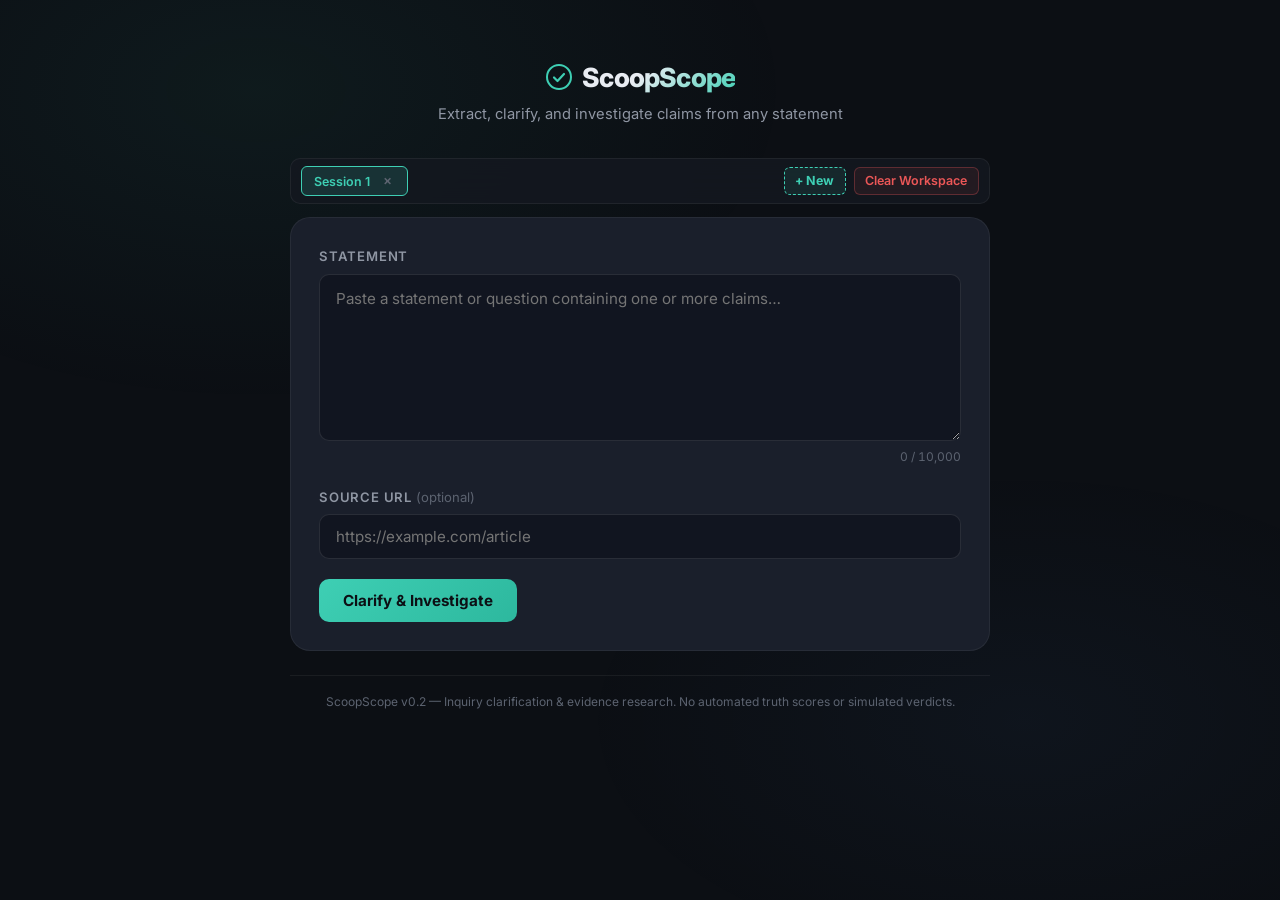
<file: frontend/index.html>
<!DOCTYPE html>
<html lang="en">
<head>
    <meta charset="UTF-8">
    <meta name="viewport" content="width=device-width, initial-scale=1.0">
    <meta name="description" content="ScoopScope — paste a statement, clarify inquiry scope, and retrieve evidence.">
    <title>ScoopScope — Claim & Source Investigator</title>
    <link rel="preconnect" href="https://fonts.googleapis.com">
    <link rel="preconnect" href="https://fonts.gstatic.com" crossorigin>
    <link href="https://fonts.googleapis.com/css2?family=Inter:wght@400;500;600;700;800&display=swap" rel="stylesheet">
    <link rel="stylesheet" href="style.css">
</head>
<body>
    <div class="app-container">
        <!-- Header -->
        <header class="app-header">
            <div class="logo-group">
                <div class="logo-icon" aria-hidden="true">
                    <svg width="28" height="28" viewBox="0 0 28 28" fill="none">
                        <circle cx="14" cy="14" r="12" stroke="currentColor" stroke-width="2"/>
                        <path d="M9 14.5L12.5 18L19 11" stroke="currentColor" stroke-width="2.2" stroke-linecap="round" stroke-linejoin="round"/>
                    </svg>
                </div>
                <h1 class="logo-text">ScoopScope</h1>
            </div>
            <p class="app-tagline">Extract, clarify, and investigate claims from any statement</p>
        </header>

        <!-- Input Section -->
        <main class="main-content">
            <!-- Sticky Floating Inquiry Bar & Progress Banner (Milestone 3B Upgrade) -->
            <div id="sticky-inquiry-bar" class="sticky-inquiry-bar hidden">
                <div class="sticky-inquiry-header">
                    <div class="sticky-inquiry-pill">
                        <span class="sticky-inquiry-icon" aria-hidden="true">🔍</span>
                        <span class="sticky-inquiry-label">Investigating:</span>
                        <span id="sticky-inquiry-text" class="sticky-inquiry-text">No active inquiry</span>
                    </div>
                    <button id="btn-sticky-edit" type="button" class="btn-sticky-edit" title="Scroll to edit inquiry scope">
                        Edit ↑
                    </button>
                </div>
                <!-- Loading Progress Banner embedded directly in sticky bar -->
                <div id="loading-progress-banner" class="loading-progress-banner hidden" role="status" aria-live="polite">
                    <div class="progress-bar-track">
                        <div class="progress-bar-slider"></div>
                    </div>
                    <div class="progress-content">
                        <span class="loading-spinner-sprite" aria-hidden="true"></span>
                        <span id="loading-progress-message" class="loading-progress-message">Analyzing your statement and checking scope…</span>
                    </div>
                </div>
            </div>

            <!-- Top-Level Session Inquiry Tabs (Milestone 3B Multi-Tab Upgrade) -->
            <div id="session-tabs-bar" class="session-tabs-bar hidden" role="tablist" aria-label="Investigation Sessions">
                <div id="session-tabs-list" class="session-tabs-list"></div>
                <button id="btn-new-session" type="button" class="btn-new-session btn-new-session-tab" title="Start a fresh inquiry without losing previous ones">+ New</button>
                <button id="btn-clear-workspace" class="btn-clear-workspace" type="button" title="Clear all saved tabs and reset workspace">Clear Workspace</button>
            </div>

            <form id="extraction-form" class="input-card" autocomplete="off">
                <div class="form-group">
                    <label for="input-text" class="form-label">Statement</label>
                    <textarea
                        id="input-text"
                        class="form-textarea"
                        placeholder="Paste a statement or question containing one or more claims…"
                        rows="6"
                        maxlength="10000"
                        required
                    ></textarea>
                    <div class="char-counter">
                        <span id="char-count">0</span> / 10,000
                    </div>
                </div>
                <div class="form-group">
                    <label for="source-url" class="form-label">
                        Source URL <span class="label-optional">(optional)</span>
                    </label>
                    <input
                        id="source-url"
                        class="form-input"
                        type="url"
                        placeholder="https://example.com/article"
                    />
                </div>
                <button id="submit-btn" type="submit" class="btn-primary">
                    <span class="btn-label">Clarify & Investigate</span>
                    <span class="btn-spinner" aria-hidden="true"></span>
                </button>
            </form>

            <!-- Error Banner -->
            <div id="error-banner" class="error-banner hidden" role="alert">
                <div class="error-icon" aria-hidden="true">⚠</div>
                <div class="error-body">
                    <strong id="error-title"></strong>
                    <p id="error-detail"></p>
                    <div class="error-actions">
                        <button id="error-retry" type="button" class="btn-retry">Try Again</button>
                    </div>
                </div>
                <button id="error-dismiss" class="error-dismiss" aria-label="Dismiss">&times;</button>
            </div>

            <!-- Clarification Section (Milestone 3A) -->
            <section id="clarification-section" class="clarification-card hidden" aria-live="polite">
                <div class="clarification-header">
                    <div class="clarification-title-row">
                        <span id="clarification-round-badge" class="badge-round">Round 1 of 2</span>
                        <span class="clarification-tag">Scope Clarification</span>
                    </div>
                    <h2 id="clarification-question" class="clarification-question"></h2>
                    <p class="clarification-subtitle">Select an option below or specify your focus to ensure ScoopScope investigates the exact question you intend:</p>
                </div>
                <div id="clarification-choices-group" class="clarification-choices-group">
                    <!-- 3 mutually exclusive option buttons rendered dynamically -->
                </div>
                <div class="clarification-freetext-group">
                    <label for="clarification-freetext" class="form-label">Or clarify in your own words:</label>
                    <div class="freetext-row">
                        <input
                            id="clarification-freetext"
                            class="form-input"
                            type="text"
                            placeholder="Type a specific timeframe, entity, or nuance…"
                        />
                        <button id="clarification-submit-btn" type="button" class="btn-secondary">
                            <span class="btn-label">Continue</span>
                            <span class="btn-spinner" aria-hidden="true"></span>
                        </button>
                    </div>
                </div>
                <div id="clarification-broad-container" class="clarification-broad-container hidden">
                    <button id="btn-broad-inquiry" type="button" class="btn-link">
                        Investigate broad inquiry across all aspects &rarr;
                    </button>
                </div>
            </section>

            <!-- Results Section -->
            <section id="results-section" class="results-section hidden" aria-live="polite">
                <!-- Confirmed Inquiry Scope (Milestone 3A) -->
                <div id="confirmed-scope-card" class="confirmed-scope-card hidden">
                    <div class="scope-header-row">
                        <span class="scope-badge">Confirmed Inquiry Scope</span>
                        <span id="scope-purpose-badge" class="scope-purpose-badge">Check a claim</span>
                    </div>
                    <div class="scope-statement-box">
                        <label for="scope-question-input" class="scope-label">We will investigate:</label>
                        <div class="scope-input-wrapper">
                            <input id="scope-question-input" type="text" class="scope-question-input" />
                            <button id="scope-update-btn" type="button" class="btn-sm-secondary">Update</button>
                        </div>
                    </div>
                    <div id="unresolved-scope-container" class="unresolved-scope-container hidden">
                        <div class="unresolved-title">Material Unresolved Assumptions / Scope Notes:</div>
                        <ul id="unresolved-list" class="unresolved-list"></ul>
                    </div>
                    <div id="limitation-note-banner" class="notice-banner limitation-banner hidden">
                        <span class="limitation-icon">ℹ</span>
                        <div class="limitation-content">
                            <strong>Investigation note:</strong>
                            <span id="limitation-note-text"></span>
                        </div>
                    </div>
                </div>

                <div class="results-header">
                    <h2 class="results-title">Checkable Claims</h2>
                    <span id="results-status" class="results-status"></span>
                </div>
                <div class="submitted-context">
                    <div class="context-label">Original submission</div>
                    <blockquote id="submitted-text" class="submitted-text"></blockquote>
                    <div id="submitted-url-row" class="submitted-url-row hidden">
                        <span class="context-label">Source:</span>
                        <a id="submitted-url" class="submitted-url" target="_blank" rel="noopener noreferrer"></a>
                    </div>
                </div>
                <div id="claims-list" class="claims-list"></div>
                <div class="results-footer">
                    <p id="evidence-stage-notice" class="evidence-notice">
                        Inquiry scope confirmed. Select a claim above to research real sources.
                    </p>
                </div>
            </section>

            <!-- Unified Single Collapsible Report Studio (Milestone 4G) -->
            <section id="custom-report-section" class="custom-report-section hidden" hidden aria-live="polite">
                <div class="report-studio-card">
                    <div class="report-builder-header">
                        <div class="report-builder-title">
                            <span aria-hidden="true">📄</span> Generate Page Report &amp; Evidence Bank
                        </div>
                        <div class="report-counter-wrap">
                            <span class="evidence-counter-badge">0 quotes from 0 sources selected across tabs</span>
                            <button type="button" class="btn-counter-toggle btn-select-all-quotes">Select All</button>
                            <button type="button" class="btn-counter-toggle btn-clear-quotes">Clear</button>
                        </div>
                        <button type="button" id="btn-toggle-report-studio" class="btn-toggle-report-studio" aria-expanded="false">
                            Customize &amp; Generate Report ▾
                        </button>
                    </div>

                    <div id="report-studio-collapsible-body" class="report-studio-body hidden">
                        <div class="report-builder-controls">
                            <div class="report-control-group">
                                <label class="report-control-label" for="report-vibe-select">Report Vibe / Output Style</label>
                                <select id="report-vibe-select" class="report-vibe-select">
                                    <option value="objective_brief">Objective Brief (Neutral, concise summary)</option>
                                    <option value="cornell_study">Cornell Study (Academic study notes &amp; cues)</option>
                                    <option value="fact_check">Fact Check (Verdict breakdown &amp; provenance)</option>
                                    <option value="deep_dive">Deep Dive (Comprehensive synthesis)</option>
                                </select>
                            </div>

                            <div class="report-control-group">
                                <label class="report-control-label" for="citation-style-select">Citation Style (Works Cited)</label>
                                <select id="citation-style-select" class="report-citation-select citation-style-select">
                                    <option value="standard">Standard Numbered ([1] domain.com [Jurisdiction])</option>
                                    <option value="apa">APA 7th ed. (Domain/Author. (Year). Title.)</option>
                                    <option value="mla">MLA 9th ed. ("Title." Domain, Date/Accessed.)</option>
                                </select>
                            </div>

                            <div class="report-control-group">
                                <label class="report-control-label">Included Report Sections</label>
                                <div class="report-sections-grid">
                                    <label class="report-checkbox-label">
                                        <input type="checkbox" id="include_summary" checked>Topic &amp; Inquiry Synthesis
                                    </label>
                                    <label class="report-checkbox-label">
                                        <input type="checkbox" id="include_evidence_bank" checked>Structured Evidence Bank
                                    </label>
                                    <label class="report-checkbox-label">
                                        <input type="checkbox" id="include_works_cited" checked>Works Cited / Bibliography
                                    </label>
                                    <label class="report-checkbox-label">
                                        <input type="checkbox" id="include_open_questions" checked>Unresolved Next Questions
                                    </label>
                                </div>
                            </div>
                        </div>

                        <div class="report-control-group">
                            <label class="report-control-label" for="report-focus-input">Custom Focus / Angle (Optional)</label>
                            <input id="report-focus-input" type="text" class="report-focus-input" placeholder="Cater report to a specific question, angle, or audience…">
                        </div>

                        <button id="btn-generate-custom-report" type="button" class="btn-generate-report">
                            <span>Synthesize Custom Report &amp; Evidence Bank</span> <span aria-hidden="true">&rarr;</span>
                        </button>

                        <div id="custom-report-output-card" class="report-output-card hidden">
                            <div class="report-output-actions">
                                <button type="button" class="btn-report-action btn-copy-report">Copy Markdown</button>
                                <button type="button" class="btn-report-action btn-copy-plaintext-report">Copy Plain Text</button>
                                <button type="button" class="btn-report-action btn-download-report">Download .md Report</button>
                                <button type="button" class="btn-report-action btn-print-report">Print / Save PDF</button>
                            </div>
                            <div class="report-content-body"></div>
                        </div>
                    </div>
                </div>
            </section>
        </main>

        <footer class="app-footer">
            <p>ScoopScope v0.2 — Inquiry clarification & evidence research. No automated truth scores or simulated verdicts.</p>
        </footer>
    </div>

    <script src="app.js"></script>
</body>
</html>
</file>
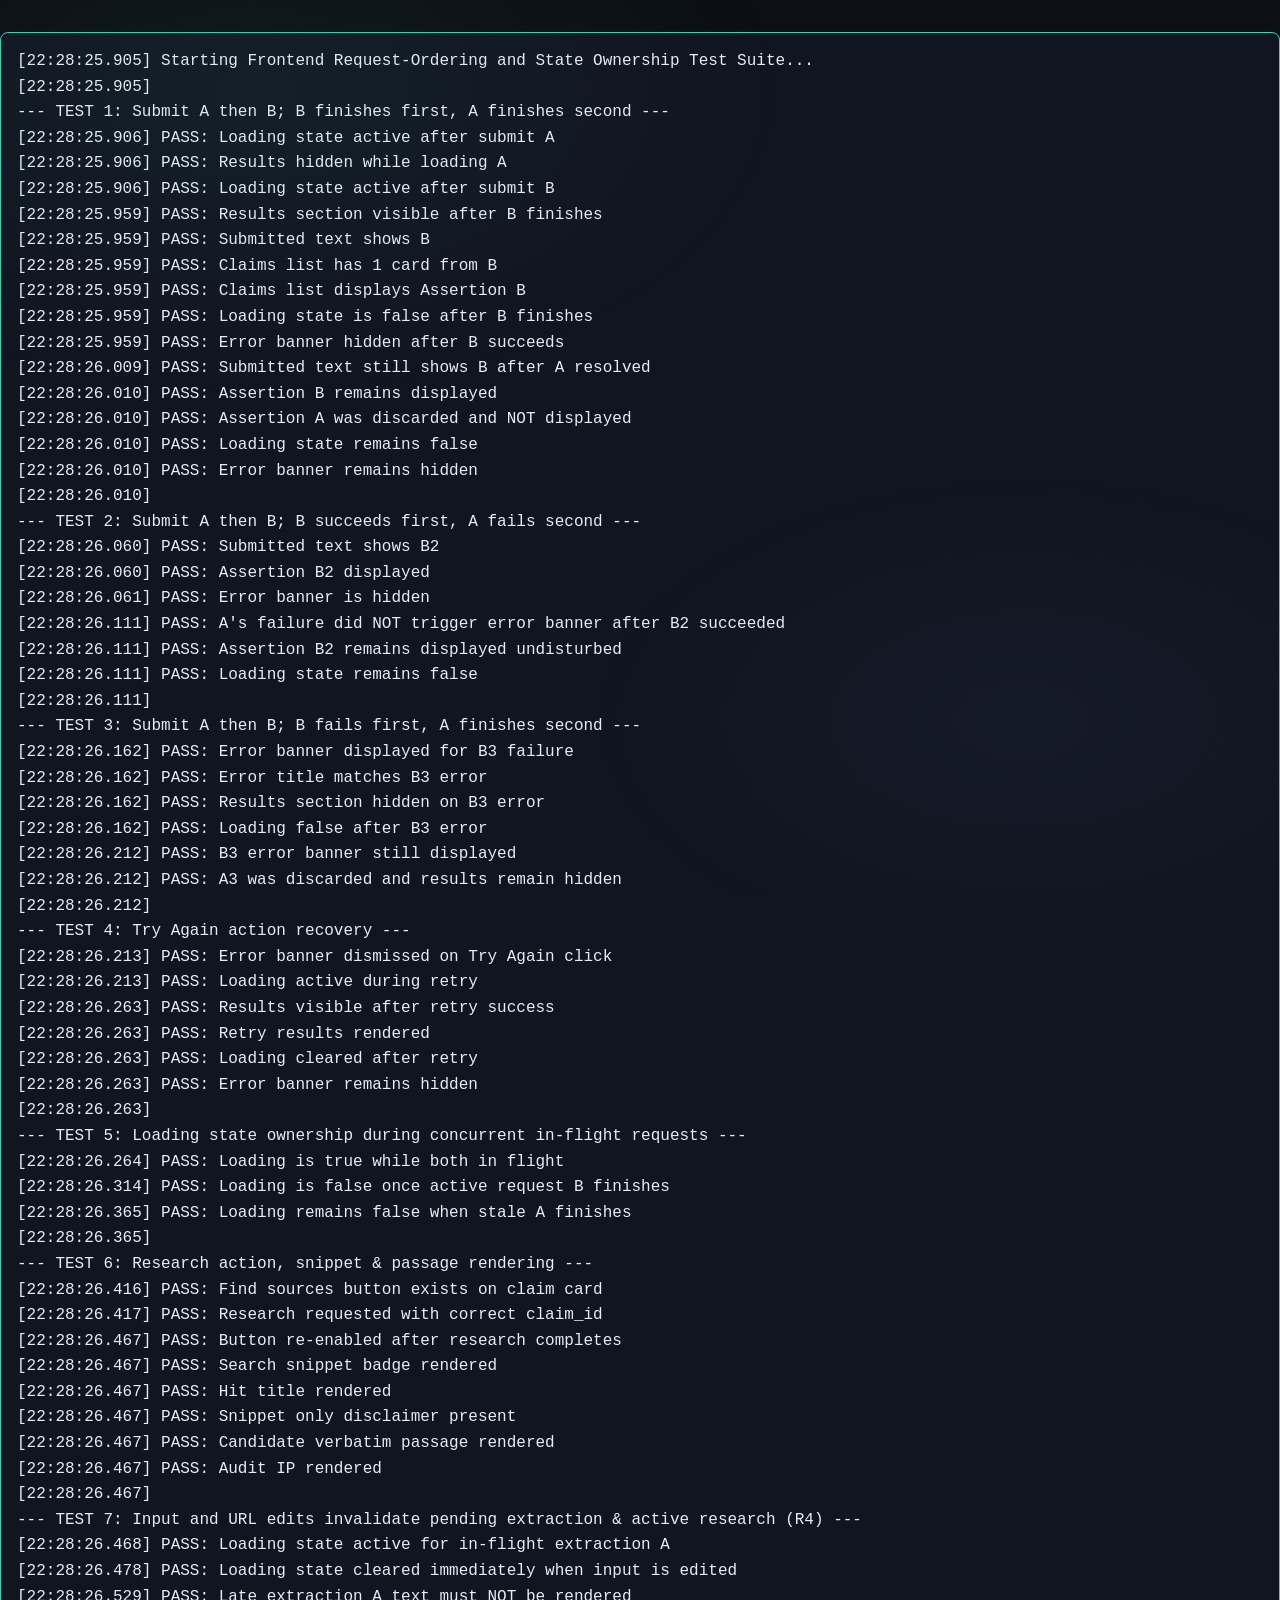
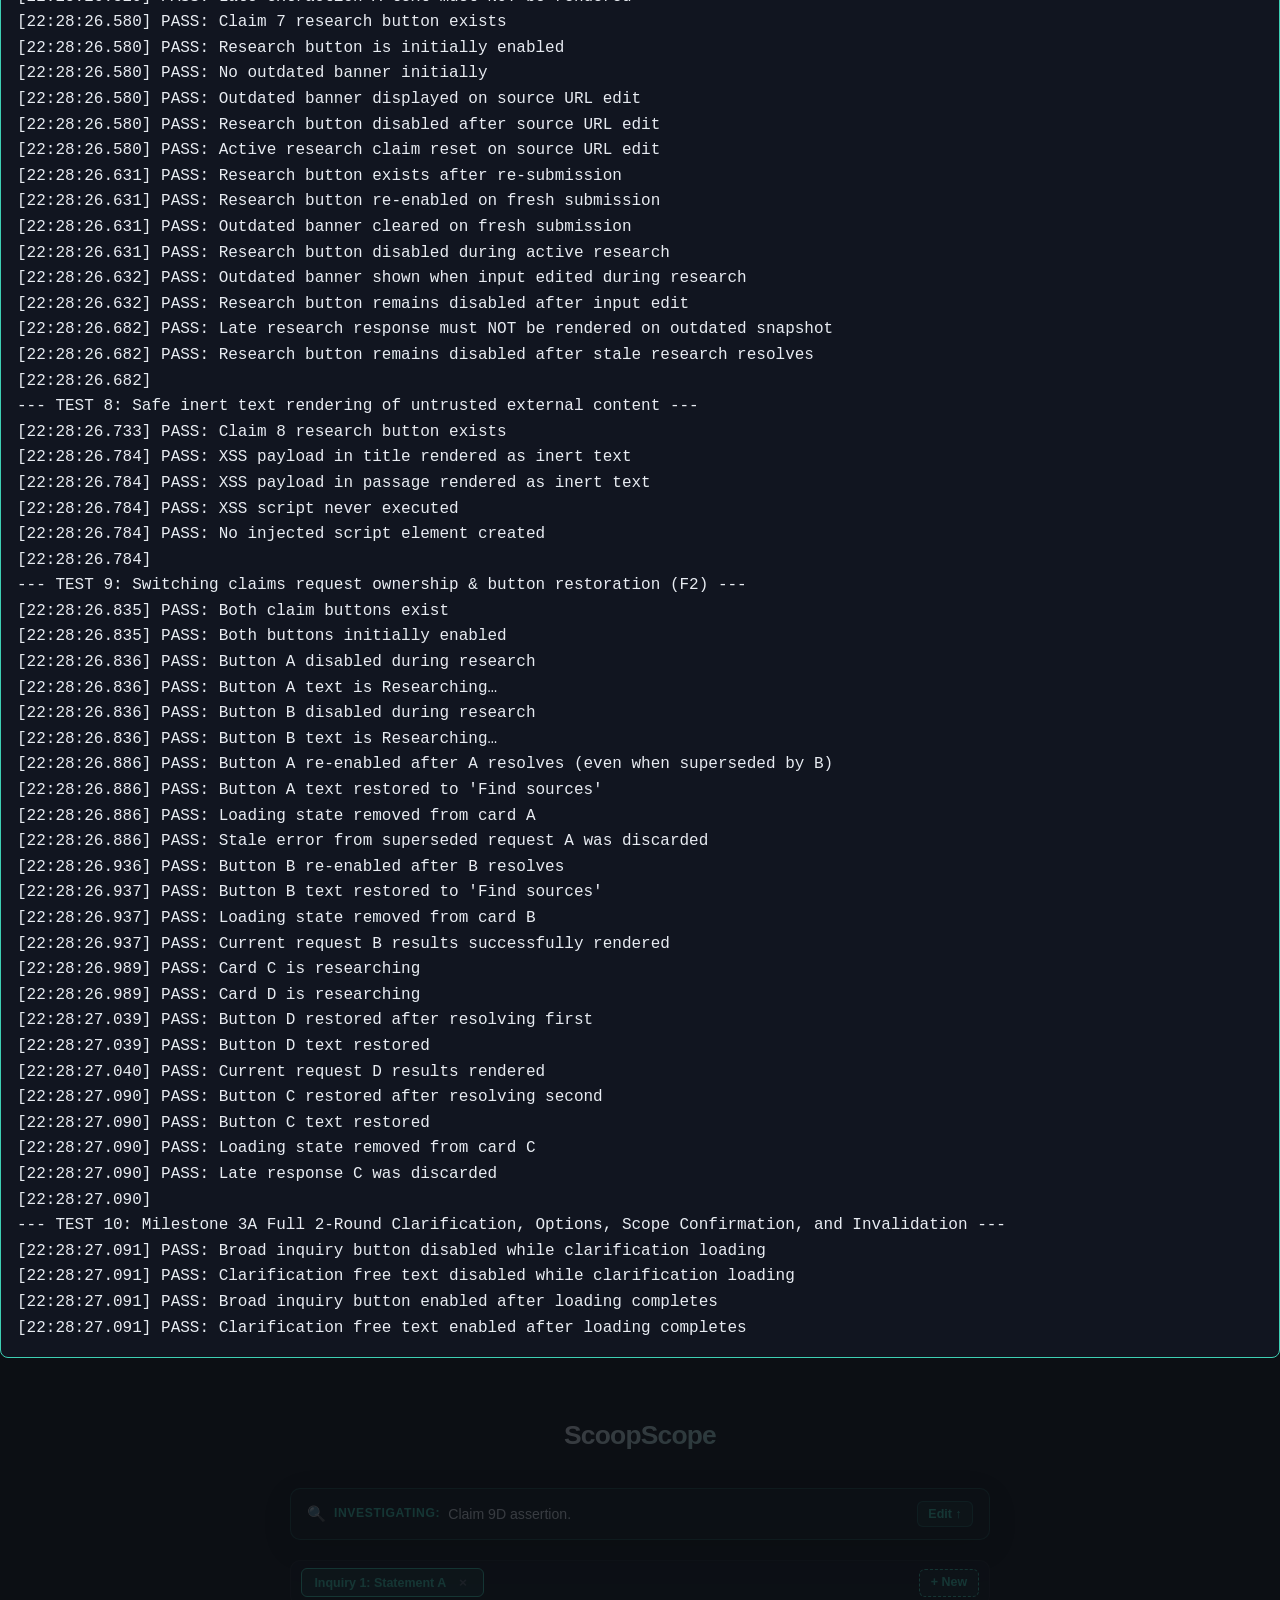
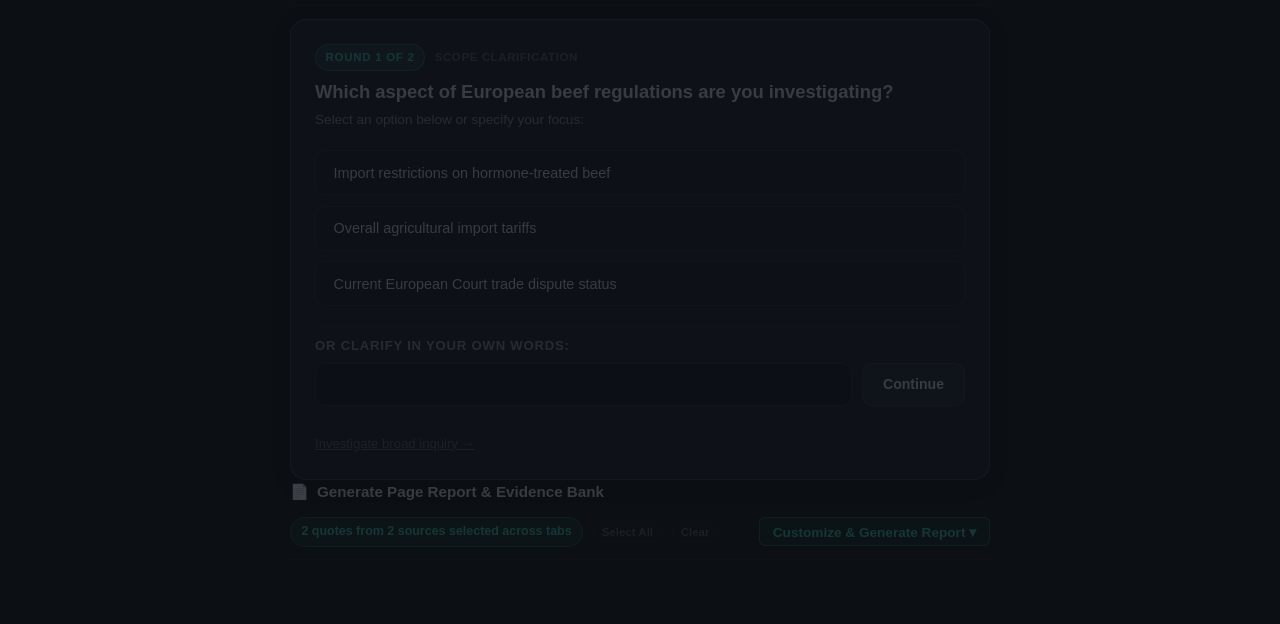
<file: frontend/test_runner.html>
<!DOCTYPE html>
<html lang="en">
<head>
    <meta charset="UTF-8">
    <title>ScoopScope — Frontend Ordering Test Runner</title>
    <link rel="stylesheet" href="style.css">
    <style>
        #test-report {
            margin-top: 2rem;
            padding: 1rem;
            background: #111520;
            border: 1px solid #3ecfb4;
            border-radius: 8px;
            font-family: monospace;
            white-space: pre-wrap;
        }
        .test-pass { color: #3ecfb4; }
        .test-fail { color: #eb5757; }
        .btn-copy-quote-citation {
            background: rgba(255, 255, 255, 0.05);
            border: 1px solid #334155;
            border-radius: 4px;
            color: #94a3b8;
            font-size: 0.75rem;
            font-weight: 600;
            padding: 0.25rem 0.6rem;
            cursor: pointer;
            font-family: inherit;
        }
        .btn-copy-quote-citation:hover {
            background: rgba(255, 255, 255, 0.1);
            color: #f8fafc;
        }
    </style>
</head>
<body>
    <div id="test-report">Running tests...</div>

    <div class="app-container" style="opacity: 0.2; pointer-events: none;">
        <!-- Header -->
        <header class="app-header">
            <h1 class="logo-text">ScoopScope</h1>
        </header>

        <!-- Input Section -->
        <main class="main-content">
            <!-- Sticky Floating Inquiry Bar & Progress Banner (Milestone 3B Upgrade) -->
            <div id="sticky-inquiry-bar" class="sticky-inquiry-bar hidden">
                <div class="sticky-inquiry-header">
                    <div class="sticky-inquiry-pill">
                        <span class="sticky-inquiry-icon" aria-hidden="true">🔍</span>
                        <span class="sticky-inquiry-label">Investigating:</span>
                        <span id="sticky-inquiry-text" class="sticky-inquiry-text">No active inquiry</span>
                    </div>
                    <button id="btn-sticky-edit" type="button" class="btn-sticky-edit" title="Scroll to edit inquiry scope">
                        Edit ↑
                    </button>
                </div>
                <!-- Loading Progress Banner embedded directly in sticky bar -->
                <div id="loading-progress-banner" class="loading-progress-banner hidden" role="status" aria-live="polite">
                    <div class="progress-bar-track">
                        <div class="progress-bar-slider"></div>
                    </div>
                    <div class="progress-content">
                        <span class="loading-spinner-sprite" aria-hidden="true"></span>
                        <span id="loading-progress-message" class="loading-progress-message">Analyzing your statement and checking scope…</span>
                    </div>
                </div>
            </div>

            <!-- Top-Level Session Inquiry Tabs (Milestone 3B Multi-Tab Upgrade) -->
            <div id="session-tabs-bar" class="session-tabs-bar hidden" role="tablist" aria-label="Investigation Sessions">
                <div id="session-tabs-list" class="session-tabs-list"></div>
                <button id="btn-new-session" type="button" class="btn-new-session" title="Start a fresh inquiry without losing previous ones">+ New</button>
            </div>

            <form id="extraction-form" class="input-card" autocomplete="off">
                <div class="form-group">
                    <label for="input-text" class="form-label">Statement</label>
                    <textarea id="input-text" class="form-textarea" rows="6" maxlength="10000" required></textarea>
                    <div class="char-counter"><span id="char-count">0</span> / 10,000</div>
                </div>
                <div class="form-group">
                    <label for="source-url" class="form-label">Source URL</label>
                    <input id="source-url" class="form-input" type="url" />
                </div>
                <button id="submit-btn" type="submit" class="btn-primary">
                    <span class="btn-label">Clarify & Investigate</span>
                    <span class="btn-spinner" aria-hidden="true"></span>
                </button>
            </form>

            <!-- Error Banner -->
            <div id="error-banner" class="error-banner hidden" role="alert">
                <div class="error-icon" aria-hidden="true">⚠</div>
                <div class="error-body">
                    <strong id="error-title"></strong>
                    <p id="error-detail"></p>
                    <div class="error-actions">
                        <button id="error-retry" type="button" class="btn-retry">Try Again</button>
                    </div>
                </div>
                <button id="error-dismiss" class="error-dismiss" aria-label="Dismiss">&times;</button>
            </div>

            <!-- Clarification Section (Milestone 3A) -->
            <section id="clarification-section" class="clarification-card hidden" aria-live="polite">
                <div class="clarification-header">
                    <div class="clarification-title-row">
                        <span id="clarification-round-badge" class="badge-round">Round 1 of 2</span>
                        <span class="clarification-tag">Scope Clarification</span>
                    </div>
                    <h2 id="clarification-question" class="clarification-question"></h2>
                    <p class="clarification-subtitle">Select an option below or specify your focus:</p>
                </div>
                <div id="clarification-choices-group" class="clarification-choices-group"></div>
                <div class="clarification-freetext-group">
                    <label for="clarification-freetext" class="form-label">Or clarify in your own words:</label>
                    <div class="freetext-row">
                        <input id="clarification-freetext" class="form-input" type="text" />
                        <button id="clarification-submit-btn" type="button" class="btn-secondary">
                            <span class="btn-label">Continue</span>
                            <span class="btn-spinner" aria-hidden="true"></span>
                        </button>
                    </div>
                </div>
                <div id="clarification-broad-container" class="clarification-broad-container hidden">
                    <button id="btn-broad-inquiry" type="button" class="btn-link">Investigate broad inquiry &rarr;</button>
                </div>
            </section>

            <!-- Results Section -->
            <section id="results-section" class="results-section hidden" aria-live="polite">
                <!-- Confirmed Inquiry Scope (Milestone 3A) -->
                <div id="confirmed-scope-card" class="confirmed-scope-card">
                    <div class="scope-header-row">
                        <span class="scope-badge">Confirmed Inquiry Scope</span>
                        <span id="scope-purpose-badge" class="scope-purpose-badge">Check a claim</span>
                    </div>
                    <div class="scope-statement-box">
                        <label for="scope-question-input" class="scope-label">We will investigate:</label>
                        <div class="scope-input-wrapper">
                            <input id="scope-question-input" type="text" class="scope-question-input" />
                            <button id="scope-update-btn" type="button" class="btn-sm-secondary">Update</button>
                        </div>
                    </div>
                    <div id="unresolved-scope-container" class="unresolved-scope-container hidden">
                        <div class="unresolved-title">Material Unresolved Assumptions / Scope Notes:</div>
                        <ul id="unresolved-list" class="unresolved-list"></ul>
                    </div>
                    <div id="limitation-note-banner" class="notice-banner limitation-banner hidden">
                        <span class="limitation-icon">ℹ</span>
                        <div class="limitation-content">
                            <strong>Investigation note:</strong>
                            <span id="limitation-note-text"></span>
                        </div>
                    </div>
                </div>

                <div class="results-header">
                    <h2 class="results-title">Checkable Claims</h2>
                    <span id="results-status" class="results-status"></span>
                </div>
                <div class="submitted-context">
                    <div class="context-label">Original submission</div>
                    <blockquote id="submitted-text" class="submitted-text"></blockquote>
                    <div id="submitted-url-row" class="submitted-url-row hidden">
                        <span class="context-label">Source:</span>
                        <a id="submitted-url" class="submitted-url" target="_blank" rel="noopener noreferrer"></a>
                    </div>
                </div>
                <div id="claims-list" class="claims-list"></div>
            </section>

            <!-- Unified Single Collapsible Report Studio (Milestone 4G) -->
            <section id="custom-report-section" class="custom-report-section hidden" hidden aria-live="polite">
                <div class="report-studio-card">
                    <div class="report-builder-header">
                        <div class="report-builder-title">
                            <span aria-hidden="true">📄</span> Generate Page Report &amp; Evidence Bank
                        </div>
                        <div class="report-counter-wrap">
                            <span class="evidence-counter-badge">0 quotes from 0 sources selected across tabs</span>
                            <button type="button" class="btn-counter-toggle btn-select-all-quotes">Select All</button>
                            <button type="button" class="btn-counter-toggle btn-clear-quotes">Clear</button>
                        </div>
                        <button type="button" id="btn-toggle-report-studio" class="btn-toggle-report-studio" aria-expanded="false">
                            Customize &amp; Generate Report ▾
                        </button>
                    </div>

                    <div id="report-studio-collapsible-body" class="report-studio-body hidden">
                        <div class="report-builder-controls">
                            <div class="report-control-group">
                                <label class="report-control-label" for="report-vibe-select">Report Vibe / Output Style</label>
                                <select id="report-vibe-select" class="report-vibe-select">
                                    <option value="objective_brief">Objective Brief (Neutral, concise summary)</option>
                                    <option value="cornell_study">Cornell Study (Academic study notes &amp; cues)</option>
                                    <option value="fact_check">Fact Check (Verdict breakdown &amp; provenance)</option>
                                    <option value="deep_dive">Deep Dive (Comprehensive synthesis)</option>
                                </select>
                            </div>

                            <div class="report-control-group">
                                <label class="report-control-label" for="citation-style-select">Citation Style (Works Cited)</label>
                                <select id="citation-style-select" class="report-citation-select citation-style-select">
                                    <option value="standard">Standard Numbered ([1] domain.com [Jurisdiction])</option>
                                    <option value="apa">APA 7th ed. (Domain/Author. (Year). Title.)</option>
                                    <option value="mla">MLA 9th ed. ("Title." Domain, Date/Accessed.)</option>
                                </select>
                            </div>

                            <div class="report-control-group">
                                <label class="report-control-label">Included Report Sections</label>
                                <div class="report-sections-grid">
                                    <label class="report-checkbox-label">
                                        <input type="checkbox" id="include_summary" checked>Topic &amp; Inquiry Synthesis
                                    </label>
                                    <label class="report-checkbox-label">
                                        <input type="checkbox" id="include_evidence_bank" checked>Structured Evidence Bank
                                    </label>
                                    <label class="report-checkbox-label">
                                        <input type="checkbox" id="include_works_cited" checked>Works Cited / Bibliography
                                    </label>
                                    <label class="report-checkbox-label">
                                        <input type="checkbox" id="include_open_questions" checked>Unresolved Next Questions
                                    </label>
                                </div>
                            </div>
                        </div>

                        <div class="report-control-group">
                            <label class="report-control-label" for="report-focus-input">Custom Focus / Angle (Optional)</label>
                            <input id="report-focus-input" type="text" class="report-focus-input" placeholder="Cater report to a specific question, angle, or audience…">
                        </div>

                        <button id="btn-generate-custom-report" type="button" class="btn-generate-report">
                            <span>Synthesize Custom Report &amp; Evidence Bank</span> <span aria-hidden="true">&rarr;</span>
                        </button>

                        <div id="custom-report-output-card" class="report-output-card hidden">
                            <div class="report-output-actions">
                                <button type="button" class="btn-report-action btn-copy-report">Copy Markdown</button>
                                <button type="button" class="btn-report-action btn-copy-plaintext-report">Copy Plain Text</button>
                                <button type="button" class="btn-report-action btn-download-report">Download .md Report</button>
                                <button type="button" class="btn-report-action btn-print-report">Print / Save PDF</button>
                            </div>
                            <div class="report-content-body"></div>
                        </div>
                    </div>
                </div>
            </section>
        </main>
    </div>

    <!-- Load production app.js -->
    <script src="app.js"></script>

    <!-- Test Suite Script -->
    <script>
    (async function () {
        const report = document.getElementById("test-report");
        const logs = [];
        let passedCount = 0;
        let failedCount = 0;

        function log(msg, status = "info") {
            const time = new Date().toISOString().substring(11, 23);
            logs.push(`[${time}] ${msg}`);
            report.textContent = logs.join("\n");
        }

        function assert(condition, message) {
            if (!condition) {
                failedCount++;
                log(`FAIL: ${message}`, "fail");
                throw new Error(`Assertion failed: ${message}`);
            } else {
                passedCount++;
                log(`PASS: ${message}`, "pass");
            }
        }

        const inputText = document.getElementById("input-text");
        const sourceUrl = document.getElementById("source-url");
        const form = document.getElementById("extraction-form");
        const submitBtn = document.getElementById("submit-btn");
        const errorBanner = document.getElementById("error-banner");
        const errorTitle = document.getElementById("error-title");
        const errorRetry = document.getElementById("error-retry");
        const resultsSection = document.getElementById("results-section");
        const submittedText = document.getElementById("submitted-text");
        const claimsList = document.getElementById("claims-list");

        // Mock controller
        const origFetch = window.fetch ? window.fetch.bind(window) : null;
        let mockQueue = [];
        let researchMockQueue = [];
        let reportMockQueue = [];
        window.fetch = async function (url, opts) {
            if (url === "/api/extract" || url === "/api/clarify") {
                const body = JSON.parse(opts.body);
                const handler = mockQueue.shift();
                if (!handler) {
                    throw new Error("Unexpected fetch call without mock handler: " + (body.text || url));
                }
                return handler(body);
            }
            if (url === "/api/research") {
                const body = JSON.parse(opts.body);
                const handler = researchMockQueue.shift();
                if (!handler) {
                    throw new Error("Unexpected research fetch call without mock handler: " + body.claim_id);
                }
                return handler(body);
            }
            if (url === "/api/report") {
                const body = JSON.parse(opts.body);
                const handler = reportMockQueue.shift();
                if (handler) {
                    return handler(body);
                }
                const style = body.citation_style || "standard";
                let worksCitedContent = "";
                if (style === "apa") {
                    worksCitedContent = "## Works Cited & Bibliography\n1. European Commission Food Safety Audit. (2024). *ec.europa.eu*. [https://ec.europa.eu/food/safety/beef-safety](https://ec.europa.eu/food/safety/beef-safety)";
                } else if (style === "mla") {
                    worksCitedContent = '## Works Cited & Bibliography\n1. "European Commission Food Safety Audit." *ec.europa.eu*, 2024-09-15, [https://ec.europa.eu/food/safety/beef-safety](https://ec.europa.eu/food/safety/beef-safety). Accessed 2024-10-16T18:00:00Z.';
                } else {
                    worksCitedContent = "## Works Cited & Bibliography\n1. **ec.europa.eu** — [European Commission Food Safety Audit](https://ec.europa.eu/food/safety/beef-safety)\n   - *Published*: 2024-09-15 | *Retrieval*: 2024-10-16T18:00:00Z";
                }
                return {
                    ok: true,
                    status: 200,
                    json: async () => ({
                        report_title: body.inquiry_title || "Investigation Findings",
                        markdown_content: `# ${body.inquiry_title}\n\n## Topic & Inquiry Synthesis\nEuropean food safety authorities suspended beef import certifications from three packaging plants.\n\n## Structured Evidence Bank\n> "European food safety authorities suspended beef import certifications from three packaging plants following pesticide residue detections."\n\n${worksCitedContent}`,
                        evidence_count: (body.selected_passages || []).length,
                        sources_count: (body.sources || []).length,
                        generated_at: new Date().toISOString(),
                    })
                };
            }
            if (origFetch) {
                return origFetch(url, opts);
            }
            throw new Error("Unexpected fetch in test runner: " + url);
        };

        function createSuccessResponse(submittedText, claims) {
            return {
                ok: true,
                status: 200,
                json: async () => ({
                    submission_id: "mock-" + Math.random().toString(36).substring(2, 9),
                    submitted_text: submittedText,
                    source_url: null,
                    purpose: "check_claim",
                    is_clear: true,
                    clarification_needed: false,
                    round_index: 1,
                    max_rounds_reached: false,
                    interpreted_question: (claims && claims[0] ? claims[0].normalized_assertion : submittedText),
                    material_uncertainties: [],
                    subclaims: claims,
                    claims: claims,
                    extracted_at: new Date().toISOString(),
                    status_message: "Inquiry scope confirmed · Ready to select a checkable claim for research"
                })
            };
        }

        function createClarificationResponse(submittedText, question, choices, roundIndex = 1) {
            return {
                ok: true,
                status: 200,
                json: async () => ({
                    submission_id: "mock-" + Math.random().toString(36).substring(2, 9),
                    submitted_text: submittedText,
                    source_url: null,
                    purpose: "check_claim",
                    is_clear: false,
                    clarification_needed: true,
                    round_index: roundIndex,
                    max_rounds_reached: false,
                    question: question,
                    choices: choices,
                    interpreted_question: "Interpreted: " + submittedText,
                    material_uncertainties: ["Material scope uncertainty: timeframe unconfirmed"],
                    subclaims: [],
                    status_message: `Clarification requested (round ${roundIndex} of 2) · 3 options available`
                })
            };
        }

        function createResearchResponse(submissionId, claimId, hits, sources, passages, inquirySynthesis, suggestedNextQueries) {
            return {
                ok: true,
                status: 200,
                json: async () => ({
                    submission_id: submissionId,
                    claim_id: claimId,
                    queries_used: [
                        {
                            query_id: "qry_mock",
                            claim_id: claimId,
                            query_text: "Mayor Karen Bass emergency",
                            query_intent: "primary_assertion",
                            generated_at: new Date().toISOString()
                        }
                    ],
                    search_hits: hits || [],
                    retrieved_sources: sources || [],
                    candidate_passages: passages || [],
                    researched_at: new Date().toISOString(),
                    status_message: "Gathered candidate hits; safely retrieved pages in 0.35s.",
                    completed_in_seconds: 0.35,
                    inquiry_synthesis: inquirySynthesis || "The retrieved passage confirms that Mayor Karen Bass took office in December 2022.",
                    suggested_next_queries: suggestedNextQueries || ["Check primary government gazette", "Search official archives"]
                })
            };
        }

        function createErrorResponse(submittedText, status, errorMsg, detailMsg) {
            return {
                ok: false,
                status: status,
                json: async () => ({
                    error: errorMsg,
                    detail: detailMsg,
                    submitted_text: submittedText,
                    source_url: null
                })
            };
        }

        function createResearchErrorResponse(status, errorMsg, detailMsg) {
            return {
                ok: false,
                status: status,
                json: async () => ({
                    error: errorMsg,
                    detail: detailMsg,
                    submitted_text: "",
                    source_url: null
                })
            };
        }

        const delay = (ms) => new Promise(resolve => setTimeout(resolve, ms));
        Element.prototype.scrollIntoView = () => {};

        log("Starting Frontend Request-Ordering and State Ownership Test Suite...");

        try {
            // -------------------------------------------------------------
            // TEST 1: Submit A then B; finish B first, then A -> Only B displayed
            // -------------------------------------------------------------
            log("\n--- TEST 1: Submit A then B; B finishes first, A finishes second ---");
            
            // Prepare handlers
            let finishA, finishB;
            const promiseA = new Promise(resolve => { finishA = resolve; });
            const promiseB = new Promise(resolve => { finishB = resolve; });

            mockQueue.push(async (body) => {
                await promiseA;
                return createSuccessResponse(body.text, [{
                    id: "claim-a",
                    original_wording: "Claim from text A",
                    normalized_assertion: "Assertion A",
                    claim_type: "factual",
                    explicit_date: null,
                    explicit_location: null,
                    explicit_quantity: null,
                    qualifications: null
                }]);
            });

            mockQueue.push(async (body) => {
                await promiseB;
                return createSuccessResponse(body.text, [{
                    id: "claim-b",
                    original_wording: "Claim from text B",
                    normalized_assertion: "Assertion B",
                    claim_type: "factual",
                    explicit_date: null,
                    explicit_location: null,
                    explicit_quantity: null,
                    qualifications: null
                }]);
            });

            // Submit A
            inputText.value = "Statement A";
            window.__ScoopScope.executeSubmission();
            assert(submitBtn.classList.contains("loading"), "Loading state active after submit A");
            assert(resultsSection.classList.contains("hidden"), "Results hidden while loading A");

            // Submit B while A is in flight
            inputText.value = "Statement B";
            window.__ScoopScope.executeSubmission();
            assert(submitBtn.classList.contains("loading"), "Loading state active after submit B");

            // Now finish B FIRST
            finishB();
            await delay(50); // allow microtasks and render to run

            assert(!resultsSection.classList.contains("hidden"), "Results section visible after B finishes");
            assert(submittedText.textContent === "Statement B", "Submitted text shows B");
            assert(claimsList.children.length === 1, "Claims list has 1 card from B");
            assert(claimsList.textContent.includes("Assertion B"), "Claims list displays Assertion B");
            assert(!submitBtn.classList.contains("loading"), "Loading state is false after B finishes");
            assert(errorBanner.classList.contains("hidden"), "Error banner hidden after B succeeds");

            // Now finish A SECOND
            finishA();
            await delay(50);

            // Assert: A MUST NOT have overwritten B
            assert(submittedText.textContent === "Statement B", "Submitted text still shows B after A resolved");
            assert(claimsList.textContent.includes("Assertion B"), "Assertion B remains displayed");
            assert(!claimsList.textContent.includes("Assertion A"), "Assertion A was discarded and NOT displayed");
            assert(!submitBtn.classList.contains("loading"), "Loading state remains false");
            assert(errorBanner.classList.contains("hidden"), "Error banner remains hidden");

            // -------------------------------------------------------------
            // TEST 2: Submit A then B; B succeeds first, A fails second
            // -------------------------------------------------------------
            log("\n--- TEST 2: Submit A then B; B succeeds first, A fails second ---");

            let finishA2, finishB2;
            const promiseA2 = new Promise(resolve => { finishA2 = resolve; });
            const promiseB2 = new Promise(resolve => { finishB2 = resolve; });

            mockQueue.push(async (body) => {
                await promiseA2;
                return createErrorResponse(body.text, 503, "Extraction failed", "Gemini 503 error on A");
            });

            mockQueue.push(async (body) => {
                await promiseB2;
                return createSuccessResponse(body.text, [{
                    id: "claim-b2",
                    original_wording: "Claim from statement B2",
                    normalized_assertion: "Assertion B2",
                    claim_type: "factual",
                    explicit_date: null,
                    explicit_location: null,
                    explicit_quantity: null,
                    qualifications: null
                }]);
            });

            inputText.value = "Statement A2";
            window.__ScoopScope.executeSubmission();
            inputText.value = "Statement B2";
            window.__ScoopScope.executeSubmission();

            // Finish B first
            finishB2();
            await delay(50);

            assert(submittedText.textContent === "Statement B2", "Submitted text shows B2");
            assert(claimsList.textContent.includes("Assertion B2"), "Assertion B2 displayed");
            assert(errorBanner.classList.contains("hidden"), "Error banner is hidden");

            // Finish A with failure second
            finishA2();
            await delay(50);

            // Assert: A's failure did not pollute the display
            assert(errorBanner.classList.contains("hidden"), "A's failure did NOT trigger error banner after B2 succeeded");
            assert(claimsList.textContent.includes("Assertion B2"), "Assertion B2 remains displayed undisturbed");
            assert(!submitBtn.classList.contains("loading"), "Loading state remains false");

            // -------------------------------------------------------------
            // TEST 3: Submit A then B; B fails first, A finishes second
            // -------------------------------------------------------------
            log("\n--- TEST 3: Submit A then B; B fails first, A finishes second ---");

            let finishA3, finishB3;
            const promiseA3 = new Promise(resolve => { finishA3 = resolve; });
            const promiseB3 = new Promise(resolve => { finishB3 = resolve; });

            mockQueue.push(async (body) => {
                await promiseA3;
                return createSuccessResponse(body.text, [{
                    id: "claim-a3",
                    original_wording: "Claim A3",
                    normalized_assertion: "Assertion A3",
                    claim_type: "factual",
                    explicit_date: null,
                    explicit_location: null,
                    explicit_quantity: null,
                    qualifications: null
                }]);
            });

            mockQueue.push(async (body) => {
                await promiseB3;
                return createErrorResponse(body.text, 503, "Extraction failed", "Service unavailable on B3");
            });

            inputText.value = "Statement A3";
            window.__ScoopScope.executeSubmission();
            inputText.value = "Statement B3";
            window.__ScoopScope.executeSubmission();

            // Finish B with failure first
            finishB3();
            await delay(50);

            assert(!errorBanner.classList.contains("hidden"), "Error banner displayed for B3 failure");
            assert(errorTitle.textContent.includes("Extraction failed"), "Error title matches B3 error");
            assert(resultsSection.classList.contains("hidden"), "Results section hidden on B3 error");
            assert(!submitBtn.classList.contains("loading"), "Loading false after B3 error");

            // Now finish A3 success second
            finishA3();
            await delay(50);

            // Assert: A3 success does NOT override B3's error banner or resurrect old results
            assert(!errorBanner.classList.contains("hidden"), "B3 error banner still displayed");
            assert(resultsSection.classList.contains("hidden"), "A3 was discarded and results remain hidden");

            // -------------------------------------------------------------
            // TEST 4: Try Again action recovery
            // -------------------------------------------------------------
            log("\n--- TEST 4: Try Again action recovery ---");

            // Currently in error state from Test 3 on Statement B3.
            mockQueue.push(async (body) => {
                return createSuccessResponse(body.text, [{
                    id: "claim-b3-retry",
                    original_wording: "Claim B3 recovered",
                    normalized_assertion: "Assertion B3 Recovered",
                    claim_type: "factual",
                    explicit_date: null,
                    explicit_location: null,
                    explicit_quantity: null,
                    qualifications: null
                }]);
            });

            // Click Try Again
            errorRetry.click();
            assert(errorBanner.classList.contains("hidden"), "Error banner dismissed on Try Again click");
            assert(submitBtn.classList.contains("loading"), "Loading active during retry");

            await delay(50);

            assert(!resultsSection.classList.contains("hidden"), "Results visible after retry success");
            assert(claimsList.textContent.includes("Assertion B3 Recovered"), "Retry results rendered");
            assert(!submitBtn.classList.contains("loading"), "Loading cleared after retry");
            assert(errorBanner.classList.contains("hidden"), "Error banner remains hidden");

            // -------------------------------------------------------------
            // TEST 5: Concurrent loading ownership
            // -------------------------------------------------------------
            log("\n--- TEST 5: Loading state ownership during concurrent in-flight requests ---");

            let finishA5, finishB5;
            const pA5 = new Promise(r => finishA5 = r);
            const pB5 = new Promise(r => finishB5 = r);

            mockQueue.push(async (b) => { await pA5; return createSuccessResponse(b.text, []); });
            mockQueue.push(async (b) => { await pB5; return createSuccessResponse(b.text, []); });

            inputText.value = "Concurrent A";
            window.__ScoopScope.executeSubmission();
            inputText.value = "Concurrent B";
            window.__ScoopScope.executeSubmission();

            // Both in flight
            assert(submitBtn.classList.contains("loading"), "Loading is true while both in flight");

            // Finish B
            finishB5();
            await delay(50);
            assert(!submitBtn.classList.contains("loading"), "Loading is false once active request B finishes");

            // Finish A
            finishA5();
            await delay(50);
            assert(!submitBtn.classList.contains("loading"), "Loading remains false when stale A finishes");

            // -------------------------------------------------------------
            // TEST 6: Find sources action, snippet & passage rendering
            // -------------------------------------------------------------
            log("\n--- TEST 6: Research action, snippet & passage rendering ---");

            const claimId6 = "claim-m2c-001";
            mockQueue.push(async (b) => {
                return createSuccessResponse(b.text, [{
                    id: claimId6,
                    original_wording: "Mayor Karen Bass declared an emergency.",
                    normalized_assertion: "Karen Bass declared an emergency in Los Angeles.",
                    claim_type: "factual",
                    explicit_date: null,
                    explicit_location: "Los Angeles",
                    explicit_quantity: null,
                    qualifications: null
                }]);
            });

            inputText.value = "Mayor Karen Bass emergency";
            window.__ScoopScope.executeSubmission();
            await delay(50);

            const researchBtn6 = document.getElementById(`btn-research-${claimId6}`);
            assert(Boolean(researchBtn6), "Find sources button exists on claim card");

            researchMockQueue.push(async (b) => {
                assert(b.claim_id === claimId6, "Research requested with correct claim_id");
                return createResearchResponse(
                    b.submission_id,
                    claimId6,
                    [
                        {
                            result_id: "hit_1",
                            query_id: "q1",
                            claim_id: claimId6,
                            url: "https://example.com/source-one",
                            title: "Official Statement",
                            snippet: "Mayor Karen Bass issued an executive declaration.",
                            rank: 1,
                            engine: "serper",
                            is_snippet_only: true
                        }
                    ],
                    [
                        {
                            source_id: "src_1",
                            initial_url: "https://example.com/source-one",
                            final_url: "https://example.com/source-one",
                            status: "retrieved",
                            http_status_code: 200,
                            resolved_ip: "93.184.216.34",
                            response_size_bytes: 45000,
                            redirect_count: 0,
                            fetched_at: new Date().toISOString(),
                            extracted_text: "Full document stating Mayor Karen Bass took immediate action."
                        }
                    ],
                    [
                        {
                            passage_id: "psg_1",
                            source_id: "src_1",
                            claim_id: claimId6,
                            source_url: "https://example.com/source-one",
                            exact_passage: "Mayor Karen Bass took immediate action.",
                            context_surrounding: "Full document stating Mayor Karen Bass took immediate action.",
                            publication_date: null,
                            event_date: null,
                            source_dependence: "unknown",
                            retrieved_at: new Date().toISOString(),
                            start_offset: 22,
                            end_offset: 61,
                            relevance_note: "Keyword match"
                        }
                    ]
                );
            });

            researchBtn6.click();
            await delay(50);

            const researchContainer6 = document.getElementById(`research-container-${claimId6}`);
            assert(researchBtn6.disabled === false, "Button re-enabled after research completes");
            assert(researchContainer6.querySelector(".badge-snippet-only") !== null, "Search snippet badge rendered");
            assert(researchContainer6.textContent.includes("Official Statement"), "Hit title rendered");
            assert(researchContainer6.textContent.includes("Snippet Only"), "Snippet only disclaimer present");
            assert(researchContainer6.textContent.includes("Mayor Karen Bass took immediate action."), "Candidate verbatim passage rendered");
            assert(researchContainer6.textContent.includes("IP: 93.184.216.34"), "Audit IP rendered");

            // -------------------------------------------------------------
            // TEST 7: Input and URL edits invalidate pending extraction & active research (R4)
            // -------------------------------------------------------------
            log("\n--- TEST 7: Input and URL edits invalidate pending extraction & active research (R4) ---");

            // 7A: Edit during extraction - late extraction response must be discarded
            let resolveLateExtraction;
            const lateExtractionPromise = new Promise(r => { resolveLateExtraction = r; });
            mockQueue.push(async (b) => {
                await lateExtractionPromise;
                return createSuccessResponse(b.text, [{
                    id: "claim-late-a",
                    original_wording: "Late wording A",
                    normalized_assertion: "Late assertion A",
                    claim_type: "factual",
                    explicit_date: null,
                    explicit_location: null,
                    explicit_quantity: null,
                    qualifications: null
                }]);
            });

            inputText.value = "Original Statement A";
            window.__ScoopScope.executeSubmission();
            assert(submitBtn.classList.contains("loading"), "Loading state active for in-flight extraction A");

            // User edits input textbox while extraction is pending
            inputText.value = "Edited Statement B";
            inputText.dispatchEvent(new Event("input"));
            assert(!submitBtn.classList.contains("loading"), "Loading state cleared immediately when input is edited");

            // Late extraction resolves
            resolveLateExtraction();
            await delay(50);
            // Verify late extraction A was discarded and NOT rendered
            assert(submittedText.textContent !== "Original Statement A", "Late extraction A text must NOT be rendered");

            // 7B: URL-only edits invalidate rendered snapshot and disable research
            const claimId7 = "claim-m2c-url-edit";
            mockQueue.push(async (b) => {
                return createSuccessResponse(b.text, [{
                    id: claimId7,
                    original_wording: "Original Claim for URL edit test",
                    normalized_assertion: "Original Claim for URL edit test",
                    claim_type: "factual",
                    explicit_date: null,
                    explicit_location: null,
                    explicit_quantity: null,
                    qualifications: null
                }]);
            });

            inputText.value = "Statement for URL edit test";
            sourceUrl.value = "https://example.com/initial-url";
            window.__ScoopScope.executeSubmission();
            await delay(50);

            const researchBtn7 = document.getElementById(`btn-research-${claimId7}`);
            assert(Boolean(researchBtn7), "Claim 7 research button exists");
            assert(researchBtn7.disabled === false, "Research button is initially enabled");
            assert(document.getElementById("claims-outdated-banner") === null, "No outdated banner initially");

            // User edits sourceUrl only
            sourceUrl.value = "https://example.com/new-url";
            sourceUrl.dispatchEvent(new Event("input"));

            assert(document.getElementById("claims-outdated-banner") !== null, "Outdated banner displayed on source URL edit");
            assert(researchBtn7.disabled === true, "Research button disabled after source URL edit");
            assert(window.__ScoopScope.activeResearchClaimId === null, "Active research claim reset on source URL edit");

            // 7C: Edit during active research - late research response discarded and button remains disabled
            // Re-submit so claims are fresh again
            mockQueue.push(async (b) => {
                return createSuccessResponse(b.text, [{
                    id: "claim-m2c-research-edit",
                    original_wording: "Claim for active research edit",
                    normalized_assertion: "Claim for active research edit",
                    claim_type: "factual",
                    explicit_date: null,
                    explicit_location: null,
                    explicit_quantity: null,
                    qualifications: null
                }]);
            });

            window.__ScoopScope.executeSubmission();
            await delay(50);

            const researchBtn7C = document.getElementById("btn-research-claim-m2c-research-edit");
            assert(Boolean(researchBtn7C), "Research button exists after re-submission");
            assert(researchBtn7C.disabled === false, "Research button re-enabled on fresh submission");
            assert(document.getElementById("claims-outdated-banner") === null, "Outdated banner cleared on fresh submission");

            let resolveLateResearch;
            const lateResearchPromise = new Promise(r => { resolveLateResearch = r; });
            researchMockQueue.push(async (b) => {
                await lateResearchPromise;
                return createResearchResponse(b.submission_id, "claim-m2c-research-edit", [
                    {
                        result_id: "hit_stale",
                        query_id: "qry_stale",
                        claim_id: "claim-m2c-research-edit",
                        url: "https://example.com/stale-hit",
                        title: "Stale Hit",
                        snippet: "Stale Snippet",
                        rank: 1,
                        engine: "mock",
                        is_snippet_only: true
                    }
                ]);
            });

            researchBtn7C.click();
            assert(researchBtn7C.disabled === true, "Research button disabled during active research");

            // While research is in flight, user edits input
            inputText.value = "Edited text while research running";
            inputText.dispatchEvent(new Event("input"));

            assert(document.getElementById("claims-outdated-banner") !== null, "Outdated banner shown when input edited during research");
            assert(researchBtn7C.disabled === true, "Research button remains disabled after input edit");

            // Late research resolves
            resolveLateResearch();
            await delay(50);

            // Stale research results must NOT be rendered, and button must stay disabled
            const container7C = document.getElementById("research-container-claim-m2c-research-edit");
            assert(!container7C.textContent.includes("Stale Hit"), "Late research response must NOT be rendered on outdated snapshot");
            assert(researchBtn7C.disabled === true, "Research button remains disabled after stale research resolves");

            // -------------------------------------------------------------
            // TEST 8: Safe inert text rendering of untrusted external content
            // -------------------------------------------------------------
            log("\n--- TEST 8: Safe inert text rendering of untrusted external content ---");

            const maliciousHitTitle = "<scr" + "ipt>window.__XSS_TRIGGERED=true;</scr" + "ipt>Inert Title";
            const maliciousPassage = "<scr" + "ipt>window.__XSS_TRIGGERED=true;</scr" + "ipt>Inert Passage";

            const claimId8 = "claim-m2c-003";
            const claimObj8 = {
                id: claimId8,
                original_wording: "Malicious probe claim.",
                normalized_assertion: "Malicious probe claim.",
                claim_type: "factual",
                explicit_date: null,
                explicit_location: null,
                explicit_quantity: null,
                qualifications: null
            };

            mockQueue.push(async (b) => {
                return createSuccessResponse(b.text, [claimObj8]);
            });

            inputText.value = "Malicious probe text";
            window.__ScoopScope.executeSubmission();
            await delay(50);

            const researchBtn8 = document.getElementById(`btn-research-${claimId8}`);
            assert(Boolean(researchBtn8), "Claim 8 research button exists");

            researchMockQueue.push(async (b) => {
                return createResearchResponse(
                    b.submission_id,
                    claimId8,
                    [
                        {
                            result_id: "hit_xss",
                            query_id: "q_xss",
                            claim_id: claimId8,
                            url: "https://example.com/xss",
                            title: maliciousHitTitle,
                            snippet: "Inert snippet with <svg onload=alert(1)>",
                            rank: 1,
                            engine: "serper",
                            is_snippet_only: true
                        }
                    ],
                    [
                        {
                            source_id: "src_xss",
                            initial_url: "https://example.com/xss",
                            status: "retrieved",
                            http_status_code: 200,
                            fetched_at: new Date().toISOString(),
                            extracted_text: maliciousPassage
                        }
                    ],
                    [
                        {
                            passage_id: "psg_xss",
                            source_id: "src_xss",
                            claim_id: claimId8,
                            source_url: "https://example.com/xss",
                            exact_passage: maliciousPassage,
                            retrieved_at: new Date().toISOString()
                        }
                    ]
                );
            });

            researchBtn8.click();
            await delay(50);

            const container8 = document.getElementById(`research-container-${claimId8}`);
            assert(container8.textContent.includes(maliciousHitTitle), "XSS payload in title rendered as inert text");
            assert(container8.textContent.includes(maliciousPassage), "XSS payload in passage rendered as inert text");
            assert(window.__XSS_TRIGGERED === undefined, "XSS script never executed");
            assert(container8.querySelectorAll("script").length === 0, "No injected script element created");

            // -------------------------------------------------------------
            // TEST 9: Switching claims request ownership & button restoration (F2)
            // -------------------------------------------------------------
            log("\n--- TEST 9: Switching claims request ownership & button restoration (F2) ---");

            // 9A: Start A, then start B before A completes; resolve A then resolve B
            const claim9A = {
                id: "claim-sw-9A",
                original_wording: "Claim 9A assertion.",
                normalized_assertion: "Claim 9A assertion.",
                claim_type: "factual",
                explicit_date: null,
                explicit_location: null,
                explicit_quantity: null,
                qualifications: null
            };
            const claim9B = {
                id: "claim-sw-9B",
                original_wording: "Claim 9B assertion.",
                normalized_assertion: "Claim 9B assertion.",
                claim_type: "factual",
                explicit_date: null,
                explicit_location: null,
                explicit_quantity: null,
                qualifications: null
            };

            mockQueue.push(async (b) => {
                return createSuccessResponse(b.text, [claim9A, claim9B]);
            });

            inputText.value = "Switching claims test input 9AB";
            window.__ScoopScope.executeSubmission();
            await delay(50);

            const btn9A = document.getElementById("btn-research-claim-sw-9A");
            const btn9B = document.getElementById("btn-research-claim-sw-9B");
            const container9A = document.getElementById("research-container-claim-sw-9A");
            const container9B = document.getElementById("research-container-claim-sw-9B");

            assert(btn9A && btn9B, "Both claim buttons exist");
            assert(btn9A.disabled === false && btn9B.disabled === false, "Both buttons initially enabled");

            let resolve9A, resolve9B;
            const promise9A = new Promise(r => { resolve9A = r; });
            const promise9B = new Promise(r => { resolve9B = r; });

            researchMockQueue.push(async (b) => {
                await promise9A;
                return createResearchErrorResponse(502, "Search provider failure", "Serper 502 error for A");
            });
            researchMockQueue.push(async (b) => {
                await promise9B;
                return createResearchResponse(b.submission_id, "claim-sw-9B", [
                    {
                        result_id: "hit_9b",
                        query_id: "q_9b",
                        claim_id: "claim-sw-9B",
                        url: "https://example.com/9b",
                        title: "Hit 9B",
                        snippet: "Snippet 9B",
                        rank: 1,
                        engine: "serper",
                        is_snippet_only: true
                    }
                ]);
            });

            // Start A
            btn9A.click();
            assert(btn9A.disabled === true, "Button A disabled during research");
            assert(btn9A.textContent.includes("Researching"), "Button A text is Researching…");

            // Start B before A completes
            btn9B.click();
            assert(btn9B.disabled === true, "Button B disabled during research");
            assert(btn9B.textContent.includes("Researching"), "Button B text is Researching…");

            // Resolve A first (with error response)
            resolve9A();
            await delay(50);

            // A's button must be restored and loading cleared, but stale error must NOT be shown
            assert(btn9A.disabled === false, "Button A re-enabled after A resolves (even when superseded by B)");
            assert(btn9A.textContent === "Find sources", "Button A text restored to 'Find sources'");
            assert(container9A.querySelector(".research-loading-state") === null, "Loading state removed from card A");
            assert(!container9A.textContent.includes("Search provider failure"), "Stale error from superseded request A was discarded");

            // Resolve B second (with success response)
            resolve9B();
            await delay(50);

            assert(btn9B.disabled === false, "Button B re-enabled after B resolves");
            assert(btn9B.textContent === "Find sources", "Button B text restored to 'Find sources'");
            assert(container9B.querySelector(".research-loading-state") === null, "Loading state removed from card B");
            assert(container9B.textContent.includes("Hit 9B"), "Current request B results successfully rendered");

            // 9B: Reverse resolution order: start C then D, resolve D first, then resolve C
            const claim9C = {
                id: "claim-sw-9C",
                original_wording: "Claim 9C assertion.",
                normalized_assertion: "Claim 9C assertion.",
                claim_type: "factual",
                explicit_date: null,
                explicit_location: null,
                explicit_quantity: null,
                qualifications: null
            };
            const claim9D = {
                id: "claim-sw-9D",
                original_wording: "Claim 9D assertion.",
                normalized_assertion: "Claim 9D assertion.",
                claim_type: "factual",
                explicit_date: null,
                explicit_location: null,
                explicit_quantity: null,
                qualifications: null
            };

            mockQueue.push(async (b) => {
                return createSuccessResponse(b.text, [claim9C, claim9D]);
            });

            inputText.value = "Switching claims test input 9CD";
            window.__ScoopScope.executeSubmission();
            await delay(50);

            const btn9C = document.getElementById("btn-research-claim-sw-9C");
            const btn9D = document.getElementById("btn-research-claim-sw-9D");
            const container9C = document.getElementById("research-container-claim-sw-9C");
            const container9D = document.getElementById("research-container-claim-sw-9D");

            let resolve9C, resolve9D;
            const promise9C = new Promise(r => { resolve9C = r; });
            const promise9D = new Promise(r => { resolve9D = r; });

            researchMockQueue.push(async (b) => {
                await promise9C;
                return createResearchResponse(b.submission_id, "claim-sw-9C", [
                    {
                        result_id: "hit_9c",
                        query_id: "q_9c",
                        claim_id: "claim-sw-9C",
                        url: "https://example.com/9c",
                        title: "Stale Hit 9C",
                        snippet: "Snippet 9C",
                        rank: 1,
                        engine: "serper",
                        is_snippet_only: true
                    }
                ]);
            });
            researchMockQueue.push(async (b) => {
                await promise9D;
                return createResearchResponse(b.submission_id, "claim-sw-9D", [
                    {
                        result_id: "hit_9d",
                        query_id: "q_9d",
                        claim_id: "claim-sw-9D",
                        url: "https://example.com/9d",
                        title: "Hit 9D",
                        snippet: "Snippet 9D",
                        rank: 1,
                        engine: "serper",
                        is_snippet_only: true
                    }
                ]);
            });

            // Click C then click D
            btn9C.click();
            btn9D.click();

            assert(btn9C.disabled === true && btn9C.textContent.includes("Researching"), "Card C is researching");
            assert(btn9D.disabled === true && btn9D.textContent.includes("Researching"), "Card D is researching");

            // Resolve D first
            resolve9D();
            await delay(50);

            assert(btn9D.disabled === false, "Button D restored after resolving first");
            assert(btn9D.textContent === "Find sources", "Button D text restored");
            assert(container9D.textContent.includes("Hit 9D"), "Current request D results rendered");

            // Resolve C second (late/superseded)
            resolve9C();
            await delay(50);

            assert(btn9C.disabled === false, "Button C restored after resolving second");
            assert(btn9C.textContent === "Find sources", "Button C text restored");
            assert(container9C.querySelector(".research-loading-state") === null, "Loading state removed from card C");
            assert(!container9C.textContent.includes("Stale Hit 9C"), "Late response C was discarded");

            // -------------------------------------------------------------
            // TEST 10: Milestone 3A Full 2-Round Clarification, Options, Scope Confirmation, and Invalidation
            // -------------------------------------------------------------
            log("\n--- TEST 10: Milestone 3A Full 2-Round Clarification, Options, Scope Confirmation, and Invalidation ---");

            const clarSection = document.getElementById("clarification-section");
            const clarQuestion = document.getElementById("clarification-question");
            const clarChoicesGroup = document.getElementById("clarification-choices-group");
            const clarBadge = document.getElementById("clarification-round-badge");
            const clarFreetext = document.getElementById("clarification-freetext");
            const clarBroadBtn = document.getElementById("btn-broad-inquiry");
            const confirmedScopeCard = document.getElementById("confirmed-scope-card");
            const scopeInput = document.getElementById("scope-question-input");
            const unresolvedList = document.getElementById("unresolved-list");

            // Verify button and freetext disabling during clarification loading
            window.__ScoopScope.setClarificationLoading(true);
            assert(clarBroadBtn.disabled === true, "Broad inquiry button disabled while clarification loading");
            assert(clarFreetext.disabled === true, "Clarification free text disabled while clarification loading");
            window.__ScoopScope.setClarificationLoading(false);
            assert(clarBroadBtn.disabled === false, "Broad inquiry button enabled after loading completes");
            assert(clarFreetext.disabled === false, "Clarification free text enabled after loading completes");

            // 1. Submit statement requiring Round 1 clarification
            mockQueue.push(async (b) => {
                return createClarificationResponse(
                    b.text,
                    "Which aspect of European beef regulations are you investigating?",
                    [
                        "Import restrictions on hormone-treated beef",
                        "Overall agricultural import tariffs",
                        "Current European Court trade dispute status"
                    ],
                    1
                );
            });

            inputText.value = "Europe bans American beef";
            window.__ScoopScope.executeSubmission();
            await delay(50);

            assert(!clarSection.classList.contains("hidden"), "Clarification section visible for unclear statement");
            assert(resultsSection.classList.contains("hidden"), "Results section hidden while clarification pending");
            assert(clarBadge.textContent.includes("Round 1 of 2"), "Round 1 badge displayed");
            assert(clarQuestion.textContent.includes("Which aspect"), "Round 1 clarifying question rendered");
            assert(clarChoicesGroup.children.length === 3, "Exactly 3 distinct option buttons rendered in Round 1");
            assert(clarChoicesGroup.children[0].textContent.includes("Import restrictions"), "Round 1 Choice 1 text matches");

            // 2. Select Option 1 in Round 1 -> Advances to Round 2 of 2 (unclear)
            mockQueue.push(async (b) => {
                assert(b.round_index === 2, "Second request increments round_index to 2");
                assert(b.exchanges.length === 1, "Round 1 choice recorded in exchanges");
                assert(b.exchanges[0].selected_choice.includes("Import restrictions"), "Exchange 1 records selected choice");
                return {
                    ok: true,
                    status: 200,
                    json: async () => ({
                        submission_id: "mock-sub-beef-r2",
                        submitted_text: b.text,
                        source_url: null,
                        purpose: "check_claim",
                        is_clear: false,
                        clarification_needed: true,
                        round_index: 2,
                        max_rounds_reached: false,
                        question: "Which specific substance or standard in hormone beef would you like to examine?",
                        choices: [
                            "1989 EU growth hormone ban (6 hormones)",
                            "Chlorine and antimicrobial carcass washes",
                            "Codex Alimentarius international hormone residue standards"
                        ],
                        interpreted_question: "Did European jurisdictions ban imports of hormone-treated American beef?",
                        material_uncertainties: ["Specific hormone substance unconfirmed in user text"],
                        subclaims: [],
                        status_message: "Clarification requested (round 2 of 2) · 3 options available"
                    })
                };
            });

            const btnChoice1 = clarChoicesGroup.children[0];
            btnChoice1.click();
            await delay(50);

            // Verify Round 2 clarification is rendered
            assert(!clarSection.classList.contains("hidden"), "Clarification section remains visible for Round 2");
            assert(resultsSection.classList.contains("hidden"), "Results section still hidden in Round 2");
            assert(clarBadge.textContent.includes("Round 2 of 2"), "Badge displays 'Round 2 of 2'");
            assert(clarQuestion.textContent.includes("Which specific substance"), "Round 2 question rendered");
            assert(clarChoicesGroup.children.length === 3, "Exactly 3 option buttons rendered for Round 2");
            assert(clarChoicesGroup.children[0].textContent.includes("1989 EU growth hormone ban"), "Round 2 Choice 1 matches");

            // 3. Select Option 1 in Round 2 -> Advances to Round 3 hard ceiling (scope confirmed, 3rd round impossible)
            const claimBeef1 = {
                id: "claim-beef-1",
                original_wording: "Europe bans American beef",
                normalized_assertion: "European jurisdictions ban imports of hormone-treated American beef.",
                claim_type: "factual",
                explicit_date: null,
                explicit_location: "Europe",
                explicit_quantity: null,
                qualifications: null
            };
            const claimBeef2 = {
                id: "claim-beef-2",
                original_wording: "because of dangerous chemicals",
                normalized_assertion: "The European beef import restriction is based on safety risks of chemical growth promoters.",
                claim_type: "causal",
                explicit_date: null,
                explicit_location: null,
                explicit_quantity: null,
                qualifications: "chemical growth promoters"
            };

            mockQueue.push(async (b) => {
                assert(b.round_index === 3, "Third request advances to round_index 3");
                assert(b.exchanges.length === 2, "Two prior exchanges recorded in history");
                return {
                    ok: true,
                    status: 200,
                    json: async () => ({
                        submission_id: "mock-sub-beef-3a-final",
                        submitted_text: b.text,
                        source_url: null,
                        purpose: "check_claim",
                        is_clear: true,
                        clarification_needed: false,
                        round_index: 3,
                        max_rounds_reached: true,
                        interpreted_question: "Did European jurisdictions ban imports of hormone-treated American beef in 1989?",
                        material_uncertainties: [
                            "Specific substance in beef was not named in user input",
                            "Jurisdiction Europe vs European Union unconfirmed"
                        ],
                        subclaims: [claimBeef1, claimBeef2],
                        status_message: "Clarification completed (2 rounds reached) · Remaining uncertainties documented below"
                    })
                };
            });

            const btnChoice2 = clarChoicesGroup.children[0];
            btnChoice2.click();
            await delay(50);

            assert(clarSection.classList.contains("hidden"), "Clarification section hidden after hard ceiling reached (3rd round impossible)");
            assert(!resultsSection.classList.contains("hidden"), "Results section displayed after scope confirmed");
            assert(!confirmedScopeCard.classList.contains("hidden"), "Confirmed scope card visible");
            assert(scopeInput.value.includes("hormone-treated American beef in 1989"), "Scope input populated with interpreted question");
            assert(unresolvedList.children.length === 2, "Two material unresolved scope notes displayed");
            assert(claimsList.children.length === 2, "Multiple (2) subclaim cards rendered");
            assert(window.__ScoopScope.scopeQuestionManuallyEdited === false, "scopeQuestionManuallyEdited is false initially");

            // 4. Subclaim Research Selection: With multiple subclaims and !scopeQuestionManuallyEdited,
            // research uses claim's normalized assertion rather than currentConfirmedScopeQuestion.
            let researchPayloadReceived = null;
            researchMockQueue.push(async (b) => {
                researchPayloadReceived = b;
                return createResearchResponse(b.submission_id, "claim-beef-1", [
                    {
                        result_id: "hit_beef_1",
                        query_id: "q_beef_1",
                        claim_id: "claim-beef-1",
                        url: "https://example.com/beef",
                        title: "EU Beef Hormone Ban History",
                        snippet: "The European Union instituted a ban on meat from cattle treated with growth hormones in 1989.",
                        rank: 1,
                        engine: "serper",
                        is_snippet_only: true
                    }
                ]);
            });

            const rBtn1 = document.getElementById("btn-research-claim-beef-1");
            rBtn1.click();
            await delay(50);

            assert(researchPayloadReceived !== null, "Research request sent to /api/research");
            assert(
                researchPayloadReceived.claim_text === claimBeef1.normalized_assertion,
                "Multiple subclaims without manual edit uses subclaim assertion, not overall scope question"
            );
            const containerBeef1 = document.getElementById("research-container-claim-beef-1");
            assert(containerBeef1.textContent.includes("EU Beef Hormone Ban History"), "Research results rendered on claim 1");

            // 5. Scope Question Edit Invalidation: Editing scope question sets scopeQuestionManuallyEdited=true
            // and clears rendered research panels and loading state.
            scopeInput.value = "Did the European Union ban growth hormones in beef in 1989?";
            scopeInput.dispatchEvent(new Event("input"));
            assert(window.__ScoopScope.scopeQuestionManuallyEdited === true, "scopeQuestionManuallyEdited set to true on input event");
            assert(containerBeef1.innerHTML === "" && containerBeef1.classList.contains("hidden"), "Research panel cleared and hidden on scope edit");

            // 6. Research with scopeQuestionManuallyEdited=true uses currentConfirmedScopeQuestion
            researchPayloadReceived = null;
            researchMockQueue.push(async (b) => {
                researchPayloadReceived = b;
                return createResearchResponse(b.submission_id, "claim-beef-1", [
                    {
                        result_id: "hit_beef_2",
                        query_id: "q_beef_2",
                        claim_id: "claim-beef-1",
                        url: "https://example.com/beef2",
                        title: "Updated Scope Hit",
                        snippet: "Growth hormones ban confirmed.",
                        rank: 1,
                        engine: "serper",
                        is_snippet_only: true
                    }
                ]);
            });

            rBtn1.click();
            await delay(50);

            assert(
                researchPayloadReceived.claim_text === "Did the European Union ban growth hormones in beef in 1989?",
                "When scopeQuestionManuallyEdited is true, research uses currentConfirmedScopeQuestion"
            );

            // 7. Modifying draft input text invalidates confirmed scope snapshot
            inputText.value = "Europe bans hormone beef completely";
            inputText.dispatchEvent(new Event("input"));
            assert(document.getElementById("claims-outdated-banner") !== null, "Outdated draft banner shown on input edit");
            assert(rBtn1.disabled === true, "Research button disabled after draft edit");
            assert(clarSection.classList.contains("hidden"), "Clarification section remains hidden on draft edit");

            // =========================================================================
            // Suite 11: Milestone 3B Decluttered Research UI & Visible Progress Banner
            // =========================================================================
            log("\n--- Suite 11: Milestone 3B Decluttered Research UI & Visible Progress Banner ---");

            const loadingBanner = document.getElementById("loading-progress-banner");
            const loadingMsg = document.getElementById("loading-progress-message");

            assert(loadingBanner !== null, "Loading progress banner element exists in DOM");
            assert(loadingMsg !== null, "Loading progress message element exists in DOM");
            assert(loadingBanner.querySelector(".progress-bar-slider") !== null, "Sliding progress bar element exists");
            assert(loadingBanner.querySelector(".loading-spinner-sprite") !== null, "Loading spinner sprite exists");

            // 1. Initial intake loading progress
            let resolveClarify1;
            mockQueue.push(async (b) => {
                return new Promise((resolve) => {
                    resolveClarify1 = () => resolve(createClarificationResponse(b.text, "Which product?", ["Beef", "Poultry", "Dairy"], 1));
                });
            });

            inputText.value = "Did Europe ban Argentinian beef because of chemicals?";
            form.dispatchEvent(new Event("submit"));
            await delay(20);

            assert(!loadingBanner.classList.contains("hidden"), "Loading progress banner visible during initial intake");
            assert(loadingMsg.textContent.includes("Analyzing your statement and checking scope"), "Intake loading message displayed");

            resolveClarify1();
            await delay(50);
            assert(loadingBanner.classList.contains("hidden"), "Loading banner hidden after intake completes");

            // 2. Clarification selection loading progress
            let resolveClarify2;
            mockQueue.push(async (b) => {
                return new Promise((resolve) => {
                    resolveClarify2 = () => resolve({
                        ok: true,
                        status: 200,
                        json: async () => ({
                            submission_id: "mock_m3b_sub",
                            submitted_text: inputText.value,
                            source_url: null,
                            purpose: "check_claim",
                            is_clear: true,
                            clarification_needed: false,
                            round_index: 2,
                            max_rounds_reached: false,
                            interpreted_question: "Did European authorities ban Argentinian beef due to chemical contamination?",
                            material_uncertainties: [],
                            subclaims: [
                                {
                                    id: "claim-causal-1",
                                    original_wording: "Europe banned Argentinian beef because of chemicals",
                                    normalized_assertion: "The European Union banned imports of Argentinian beef due to chemical residues.",
                                    claim_type: "causal",
                                    explicit_date: null,
                                    explicit_location: "Europe",
                                    explicit_quantity: null,
                                    qualifications: null
                                },
                                {
                                    id: "claim-factual-1",
                                    original_wording: "Argentinian beef contains chemicals",
                                    normalized_assertion: "Argentinian beef exports tested positive for banned chemical residues.",
                                    claim_type: "factual",
                                    explicit_date: null,
                                    explicit_location: "Argentina",
                                    explicit_quantity: null,
                                    qualifications: null
                                }
                            ],
                            status_message: "Inquiry scope confirmed · Ready to select a checkable claim for research"
                        })
                    });
                });
            });

            const choiceBtn1 = clarChoicesGroup.children[0];
            choiceBtn1.click();
            await delay(20);

            assert(!loadingBanner.classList.contains("hidden"), "Loading progress banner visible during clarification selection");
            assert(loadingMsg.textContent.includes("Updating inquiry scope"), "Clarification loading message displayed");

            resolveClarify2();
            await delay(50);
            assert(loadingBanner.classList.contains("hidden"), "Loading banner hidden after clarification completes");

            // 3. Verify causal claim badge renders as "Checkable claim (causal)"
            const causalCard = document.getElementById("claim-card-claim-causal-1");
            assert(causalCard !== null, "Causal claim card rendered");
            const causalTag = causalCard.querySelector(".claim-type-tag");
            assert(causalTag.textContent === "Checkable claim (causal)", "claim_type === 'causal' displays badge 'Checkable claim (causal)'");
            assert(causalTag.classList.contains("checkable-claim"), "Causal badge has checkable-claim class");

            const factualCard = document.getElementById("claim-card-claim-factual-1");
            assert(factualCard.querySelector(".claim-type-tag").textContent === "Checkable claim", "factual claim displays badge 'Checkable claim'");

            // 4. Claim research loading progress
            let resolveResearch;
            researchMockQueue.push(async (b) => {
                return new Promise((resolve) => {
                    resolveResearch = () => resolve({
                        ok: true,
                        status: 200,
                        json: async () => ({
                            submission_id: b.submission_id,
                            claim_id: "claim-causal-1",
                            queries_used: [
                                {
                                    query_id: "qry_m3b_1",
                                    claim_id: "claim-causal-1",
                                    query_text: "EU ban Argentinian beef chemical residues",
                                    query_intent: "primary_assertion",
                                    generated_at: new Date().toISOString()
                                }
                            ],
                            search_hits: [
                                {
                                    result_id: "hit_m3b_1",
                                    query_id: "qry_m3b_1",
                                    claim_id: "claim-causal-1",
                                    url: "https://ec.europa.eu/food/safety/beef-safety",
                                    title: "European Commission Food Safety Audit",
                                    snippet: "European regulators temporarily restricted imports of certain beef shipments.",
                                    rank: 1,
                                    engine: "serper",
                                    is_snippet_only: true
                                }
                            ],
                            retrieved_sources: [
                                {
                                    source_id: "src_m3b_1",
                                    initial_url: "https://ec.europa.eu/food/safety/beef-safety",
                                    final_url: "https://ec.europa.eu/food/safety/beef-safety",
                                    redirect_count: 0,
                                    resolved_ip: "104.18.22.45",
                                    status: "retrieved",
                                    http_status_code: 200,
                                    content_type: "text/html",
                                    response_size_bytes: 45200,
                                    fetched_at: new Date().toISOString(),
                                    extracted_text: "Full official report on beef inspections.",
                                    raw_text: "<p>Full official report on beef inspections.</p>"
                                },
                                {
                                    source_id: "src_m3b_2",
                                    initial_url: "https://inaccessible.example.com/err",
                                    final_url: "https://inaccessible.example.com/err",
                                    redirect_count: 0,
                                    status: "inaccessible",
                                    http_status_code: 404,
                                    fetched_at: new Date().toISOString(),
                                    error_message: "HTTP_ERROR: Server returned status 404."
                                }
                            ],
                            candidate_passages: [
                                {
                                    passage_id: "psg_m3b_1",
                                    source_id: "src_m3b_1",
                                    claim_id: "claim-causal-1",
                                    source_url: "https://ec.europa.eu/food/safety/beef-safety",
                                    exact_passage: "European food safety authorities suspended beef import certifications from three packaging plants following pesticide residue detections.",
                                    context_surrounding: "In September 2024, European food safety authorities suspended beef import certifications from three packaging plants following pesticide residue detections. Inspections resumed after remediation.",
                                    publication_date: "2024-09-15",
                                    updated_date: "2024-10-01",
                                    date_provenance: "meta:article:published_time",
                                    relevance_explanation: "This quote directly confirms that European authorities suspended certifications due to chemical residues found in packaging plants.",
                                    relevance_note: "Keyword match (3 claim terms: ban, beef, chemical)",
                                    source_dependence: "primary",
                                    jurisdiction_tag: "City of LA Official",
                                    jurisdiction_code: "la_city",
                                    retrieved_at: new Date().toISOString()
                                }
                            ],
                            inquiry_synthesis: "Retrieved primary regulatory documents confirm that European authorities suspended import certifications for specific Argentinian beef facilities following chemical residue detections. However, this was a targeted plant suspension rather than a comprehensive countrywide embargo.",
                            suggested_next_queries: [
                                "European Commission Food Safety official audit of Argentine beef 2024",
                                "SENASA Argentina official response to European beef pesticide inspection"
                            ],
                            researched_at: new Date().toISOString(),
                            status_message: "Gathered 1 candidate search hit; fetched 1 of 2 candidate page(s) in 0.45s.",
                            completed_in_seconds: 0.45
                        })
                    });
                });
            });

            const researchBtnCausal = document.getElementById("btn-research-claim-causal-1");
            researchBtnCausal.click();
            await delay(20);

            assert(!loadingBanner.classList.contains("hidden"), "Loading progress banner visible during claim research");
            assert(loadingMsg.textContent.includes("Searching sources, extracting verbatim quotes"), "Research loading message displayed");

            resolveResearch();
            await delay(50);
            assert(loadingBanner.classList.contains("hidden"), "Loading banner hidden after research completes");

            // 5. Sticky Inquiry Bar & Cornell Notes layout verification
            const stickyBar = document.getElementById("sticky-inquiry-bar");
            assert(stickyBar !== null, "Sticky inquiry bar element exists");
            const stickyText = document.getElementById("sticky-inquiry-text");
            assert(stickyText !== null, "Sticky inquiry text element exists");
            assert(stickyText.textContent.length > 0, "Sticky inquiry text is populated");
            const btnStickyEdit = document.getElementById("btn-sticky-edit");
            assert(btnStickyEdit !== null, "Sticky Edit button exists");

            // Text fragment helper unit checks
            const testFragShort = window.__ScoopScope.buildTextFragmentUrl("https://example.com/article", "Short verbatim quote");
            assert(testFragShort === "https://example.com/article#:~:text=Short%20verbatim%20quote", "Short text fragment URL encoded properly");

            const longQuote = "The European Commission officially suspended import approvals for multiple beef facilities across South America following inspections";
            const testFragLong = window.__ScoopScope.buildTextFragmentUrl("https://example.com/article#section", longQuote);
            assert(testFragLong.startsWith("https://example.com/article#:~:text="), "Text fragment strips existing hash and appends fragment");
            assert(testFragLong.includes(","), "Long text fragment includes comma between start and end word groups");

            const researchContainer = document.getElementById("research-container-claim-causal-1");
            assert(researchContainer !== null, "Research container rendered");

            // (1) Synthesis Card
            const synthCard = researchContainer.querySelector(".inquiry-synthesis-card");
            assert(synthCard !== null, "Synthesis card (.inquiry-synthesis-card) rendered prominently");
            assert(synthCard.querySelector(".synthesis-card-title") !== null, "Synthesis card has title 'How the Evidence Fits Your Inquiry'");
            assert(synthCard.textContent.includes("targeted plant suspension rather than a comprehensive countrywide embargo"), "inquiry_synthesis text rendered");

            // (2) Per-Claim Research Tabs Workspace & Paired Cornell Notes Grid
            const researchTabsBar = researchContainer.querySelector(".research-tabs-bar");
            assert(researchTabsBar !== null, "Per-claim research tabs bar (.research-tabs-bar) rendered");
            const initialTabs = researchTabsBar.querySelectorAll(".research-tab-btn");
            assert(initialTabs.length >= 1, "At least 1 research tab rendered");
            assert(initialTabs[0].textContent.includes("Tab 1"), "Tab 1: Initial Inquiry rendered");
            assert(initialTabs[0].classList.contains("active"), "Tab 1 is initially active");

            const cornellGrid = researchContainer.querySelector(".cornell-notes-grid");
            assert(cornellGrid !== null, "Cornell notes grid (.cornell-notes-grid) rendered");

            // Paired header row
            const headerRow = cornellGrid.querySelector(".cornell-notes-header-row");
            assert(headerRow !== null, "Paired header row (.cornell-notes-header-row) rendered");
            const colHeaders = headerRow.querySelectorAll(".cornell-col-header");
            assert(colHeaders.length === 2, "Header row has exactly 2 column headers");
            assert(colHeaders[0].textContent.includes("KEY CUES & SOURCES"), "Left column header is 'KEY CUES & SOURCES'");
            assert(colHeaders[1].textContent.includes("SUPPORTING VERBATIM QUOTES"), "Right column header is 'SUPPORTING VERBATIM QUOTES'");

            // Paired row
            const pairRow = cornellGrid.querySelector(".cornell-pair-row");
            assert(pairRow !== null, "Paired cornell row (.cornell-pair-row) rendered");

            // Left Cue Cell
            const cueCell = pairRow.querySelector(".cornell-cue-cell");
            assert(cueCell !== null, "Cornell cue cell (.cornell-cue-cell) rendered");
            const cueCard = cueCell.querySelector(".cornell-cue-card");
            assert(cueCard !== null, "Cue card (.cornell-cue-card) rendered");
            assert(cueCard.querySelector(".cue-index-badge").textContent === "[1]", "Cue card bullet index [1] rendered");
            assert(cueCard.querySelector(".cue-fit-text").textContent.includes("This quote directly confirms that European authorities suspended certifications"), "relevance_explanation ('How this fits') rendered");
            assert(cueCard.textContent.includes("Published: 2024-09-15"), "Defensible publication date rendered");
            assert(cueCard.textContent.includes("(Updated: 2024-10-01)"), "Updated publication date rendered");

            // Milestone 4C: Verify jurisdiction badge renders inertly inside .cornell-cue-card
            const jurisBadge = cueCard.querySelector(".jurisdiction-badge");
            assert(jurisBadge !== null, "Jurisdiction badge (.jurisdiction-badge) rendered inside .cornell-cue-card");
            assert(jurisBadge.classList.contains("jurisdiction-la_city"), "Jurisdiction badge has .jurisdiction-la_city class");
            assert(jurisBadge.textContent === "City of LA Official", "Jurisdiction badge displays correct textContent");

            // Right Notes Cell
            const quoteCell = pairRow.querySelector(".cornell-quote-cell");
            assert(quoteCell !== null, "Cornell quote cell (.cornell-quote-cell) rendered");
            const quoteBullet = quoteCell.querySelector(".cornell-quote-bullet");
            assert(quoteBullet !== null, "Cornell quote bullet (.cornell-quote-bullet) rendered");
            assert(quoteBullet.querySelector(".quote-index-badge").textContent === "[1]", "Quote bullet index [1] rendered");

            // Quote selection checkbox ("☑ Include in Report")
            const quoteCheckbox = quoteBullet.querySelector(".quote-select-checkbox");
            assert(quoteCheckbox !== null, "Quote include checkbox (.quote-select-checkbox) rendered");
            assert(quoteCheckbox.checked === true, "Quote checkbox is checked by default for substantive quote");

            const focusedQuote = quoteBullet.querySelector(".focused-quote-text");
            assert(focusedQuote !== null, "Focused quote text element rendered");
            assert(focusedQuote.textContent.includes("European food safety authorities suspended beef import certifications"), "Exact verbatim quote rendered");
            assert(focusedQuote.href.includes("#:~:text="), "Quote text element has W3C text fragment deep link");

            const exactLink = quoteBullet.querySelector(".link-find-exact");
            assert(exactLink !== null, "Find exact line link (.link-find-exact) rendered");
            assert(exactLink.href.includes("#:~:text="), "Find exact line link has W3C text fragment deep link");

            // Milestone 5A: One-Click Copy Quote + Citation Button
            const copyQuoteBtn = quoteBullet.querySelector(".btn-copy-quote-citation");
            assert(copyQuoteBtn !== null, "Copy Quote + Citation button (.btn-copy-quote-citation) rendered on quote card");
            assert(copyQuoteBtn.textContent.trim() === "Copy Quote + Citation", "Initial button text is 'Copy Quote + Citation'");

            // Test copy under standard, apa, and mla styles
            assert(typeof window.formatQuoteWithCitation === "function", "window.formatQuoteWithCitation helper exposed");

            // Deterministic mock for clipboard operations
            let clipboardCalls = [];
            let clipboardShouldSucceed = true;
            const origCopy = window.copyTextToClipboard;
            window.copyTextToClipboard = async (text) => {
                clipboardCalls.push(text);
                window.__lastCopiedText = text;
                return clipboardShouldSucceed;
            };

            // Standard style test
            window.__ScoopScope.activeCitationStyle = "standard";
            clipboardShouldSucceed = true;
            copyQuoteBtn.click();
            await Promise.resolve();
            await new Promise(r => setTimeout(r, 0));
            assert(copyQuoteBtn.textContent.trim() === "Copied! ✓", "Button text updates to 'Copied! ✓' on click");
            assert(clipboardCalls.length > 0, "Clipboard copy function was invoked");
            const copiedStandard = clipboardCalls[clipboardCalls.length - 1];
            assert(copiedStandard.includes("European food safety authorities"), "Copied text contains verbatim quote");
            assert(copiedStandard.startsWith('"') && copiedStandard.includes('" — **ec.europa.eu**'), "Standard citation copied with bold domain format");
            assert(copiedStandard.includes("[City of LA Official]"), "Standard citation includes official jurisdiction tag");

            // APA style test
            window.__ScoopScope.activeCitationStyle = "apa";
            copyQuoteBtn.click();
            await Promise.resolve();
            await new Promise(r => setTimeout(r, 0));
            assert(copyQuoteBtn.textContent.trim() === "Copied! ✓", "Button text updates to 'Copied! ✓' on APA copy");
            const copiedApa = clipboardCalls[clipboardCalls.length - 1];
            assert(copiedApa.includes("(2024)") && copiedApa.includes("*ec.europa.eu*"), "APA citation format matches with publication year");
            assert(copiedApa.includes("[City of LA Official]"), "APA citation includes jurisdiction tag");

            // MLA style test
            window.__ScoopScope.activeCitationStyle = "mla";
            copyQuoteBtn.click();
            await Promise.resolve();
            await new Promise(r => setTimeout(r, 0));
            assert(copyQuoteBtn.textContent.trim() === "Copied! ✓", "Button text updates to 'Copied! ✓' on MLA copy");
            const copiedMla = clipboardCalls[clipboardCalls.length - 1];
            assert(copiedMla.includes("Accessed") && copiedMla.includes("*ec.europa.eu*"), "MLA citation format matches with Accessed date");
            assert(copiedMla.includes("[City of LA Official]"), "MLA citation includes jurisdiction tag");

            // Honest failure feedback when copying rejects
            clipboardShouldSucceed = false;
            copyQuoteBtn.click();
            await Promise.resolve();
            await new Promise(r => setTimeout(r, 0));
            assert(copyQuoteBtn.textContent.trim() === "Copy Failed", "Button displays honest 'Copy Failed' feedback when copying rejects");
            assert(copyQuoteBtn.classList.contains("copy-failed"), "Button has 'copy-failed' CSS class on failure");

            // Restore clipboard helper
            window.copyTextToClipboard = origCopy;

            // Unit tests for formatQuoteWithCitation (with (n.d.) fallback and newline sanitization)
            const sampleSourceNoDateJuris = {
                url: "https://lacounty.gov/housing-moratorium",
                domain: "lacounty.gov",
                title: "County Housing Notice",
                publication_date: null,
                retrieval_date: "2024-10-20",
                jurisdiction_tag: "LA County Official"
            };
            const multilineQuote = "The County \\n \\n established an emergency moratorium \n\n on evictions.";
            const apaQuoteNoDate = window.formatQuoteWithCitation(multilineQuote, sampleSourceNoDateJuris, "apa");
            assert(apaQuoteNoDate.includes("(n.d.)"), "formatQuoteWithCitation uses (n.d.) fallback for missing date in APA");
            assert(!apaQuoteNoDate.includes("\\n") && !apaQuoteNoDate.includes("\n"), "formatQuoteWithCitation sanitizes raw \\n and newlines into clean spaces");
            assert(apaQuoteNoDate.includes("[LA County Official]"), "formatQuoteWithCitation preserves jurisdiction tag");

            // Focused test: Zero date invention when retrieval timestamp is missing
            const sourceNoDates = {
                url: "https://lacity.gov/trees",
                domain: "lacity.gov",
                title: "Trees",
                publication_date: null,
                retrieval_date: null,
            };
            const quoteNoDates = window.formatQuoteWithCitation("Sample passage", sourceNoDates, "apa");
            assert(quoteNoDates.includes("(n.d.)"), "Missing publication and retrieval date produces strict (n.d.) without inventing current year");
            assert(!quoteNoDates.includes(new Date().getFullYear().toString()), "Missing date does not invent current year in citation");

            // Focused test: Source-ID prioritization over URL fallback match
            const multiSourceData = {
                retrieved_sources: [
                    { source_id: "src_wrong", initial_url: "https://lacity.gov/doc", title: "Wrong Title From URL Match" },
                    { source_id: "src_correct", initial_url: "https://lacity.gov/other", title: "Correct Title From Source ID" }
                ],
                candidate_passages: [
                    {
                        passage_id: "psg_attr_1",
                        source_id: "src_correct",
                        source_url: "https://lacity.gov/doc",
                        exact_passage: "Verified passage with exact source ID priority.",
                        publication_date: "2024-01-01"
                    }
                ],
                search_hits: [],
                suggested_next_queries: []
            };
            const dummyClaim = { id: "claim_attr_prio", normalized_assertion: "Attribution priority test claim" };
            const attrContainer = document.createElement("div");
            window.__ScoopScope.renderResearchResults(attrContainer, multiSourceData, dummyClaim);
            const prioCopyBtn = attrContainer.querySelector(".btn-copy-quote-citation");
            assert(prioCopyBtn !== null, "Copy button rendered in attribution priority container");

            let prioCaptured = "";
            window.copyTextToClipboard = async (text) => {
                prioCaptured = text;
                return true;
            };
            prioCopyBtn.click();
            await Promise.resolve();
            await new Promise(r => setTimeout(r, 0));
            assert(prioCaptured.includes("Correct Title From Source ID"), "Attribution prioritizes exact source_id match over URL fallback");
            assert(!prioCaptured.includes("Wrong Title From URL Match"), "URL fallback match is ignored when exact source_id is present");
            window.copyTextToClipboard = origCopy;


            // More Toggle & Full Context
            const moreBtn = quoteBullet.querySelector(".btn-more-toggle");
            assert(moreBtn !== null, "More button (.btn-more-toggle) rendered for long/surrounding context");
            assert(moreBtn.textContent === "More ▾", "More button initial text is 'More ▾'");
            const fullCtx = quoteBullet.querySelector(".full-context-container");
            assert(fullCtx !== null, "Full context container (.full-context-container) rendered");
            assert(fullCtx.classList.contains("hidden"), "Full context container is hidden initially");

            moreBtn.click();
            assert(!fullCtx.classList.contains("hidden"), "Full context container expands on More click");
            assert(moreBtn.textContent === "Less ▴", "More button text toggles to 'Less ▴'");

            moreBtn.click();
            assert(fullCtx.classList.contains("hidden"), "Full context container collapses on Less click");
            assert(moreBtn.textContent === "More ▾", "More button text toggles back to 'More ▾'");

            // (3) Report & Evidence Bank Studio Panel Verification
            const reportPanel = document.getElementById("custom-report-section");
            assert(reportPanel !== null, "Report & Evidence Bank studio panel (#custom-report-section) rendered");
            const counterBadge = reportPanel.querySelector(".evidence-counter-badge");
            assert(counterBadge !== null, "Evidence counter badge rendered");
            assert(counterBadge.textContent.includes("selected across tabs"), "Counter badge reflects selected quotes across tabs");
            assert(/\d+\s+quotes?\s+from\s+\d+\s+sources?\s+selected across tabs/.test(counterBadge.textContent), "Counter badge text formatted properly");

            // Test Clear and Select All toggles
            const counterBtns = reportPanel.querySelectorAll(".btn-counter-toggle");
            assert(counterBtns.length === 2, "Select All and Clear buttons exist");
            const selectAllBtn = counterBtns[0];
            const clearBtn = counterBtns[1];

            clearBtn.click();
            assert(counterBadge.textContent.includes("0 quotes from 0 sources selected across tabs"), "Clear deselects all quotes");
            assert(quoteCheckbox.checked === false, "Quote checkbox is unchecked after Clear click");

            selectAllBtn.click();
            assert(!counterBadge.textContent.includes("0 quotes"), "Select All re-selects quotes");
            assert(quoteCheckbox.checked === true, "Quote checkbox is re-checked after Select All click");

            // Test Report Vibe & Citation Style Selectors
            const vibeSelect = reportPanel.querySelector(".report-vibe-select");
            assert(vibeSelect !== null, "Report vibe selector exists");
            assert(vibeSelect.options.length === 4, "4 report vibe options exist");

            const citationSelect = reportPanel.querySelector(".citation-style-select");
            assert(citationSelect !== null, "Citation style selector (.citation-style-select) exists");
            assert(citationSelect.options.length === 3, "3 citation styles exist (standard, apa, mla)");

            const sectionCheckboxes = reportPanel.querySelectorAll(".report-sections-grid input[type='checkbox']");
            assert(sectionCheckboxes.length === 4, "4 section checkboxes exist (summary, evidence_bank, works_cited, open_questions)");

            // Unit tests for Citation Formatters & Plain Text Stripper
            assert(typeof window.formatCitation === "function", "window.formatCitation helper exposed");
            assert(typeof window.stripMarkdownToPlainText === "function", "window.stripMarkdownToPlainText helper exposed");

            const sampleSourceWithDate = {
                url: "https://norwalkca.gov/council-resolution",
                domain: "norwalkca.gov",
                title: "Norwalk City Council Resolution",
                publication_date: "2024-08-06",
                retrieval_date: "2024-10-18T10:00:00Z",
                jurisdiction_tag: "LA Local City Official"
            };
            const sampleSourceNoDate = {
                url: "https://hcd.ca.gov/notice",
                domain: "hcd.ca.gov",
                title: "HCD Notice",
                publication_date: null,
                retrieval_date: "2024-10-18T12:00:00Z",
                jurisdiction_tag: "CA State Official"
            };

            const citStd = window.formatCitation(sampleSourceWithDate, "standard");
            assert(citStd.includes("norwalkca.gov") && citStd.includes("[LA Local City Official]"), "Standard citation includes domain and jurisdiction tag");

            const citApaDate = window.formatCitation(sampleSourceWithDate, "apa");
            assert(citApaDate.includes("(2024)") && citApaDate.includes("[LA Local City Official]"), "APA citation formats year with date");

            const citApaNoDate = window.formatCitation(sampleSourceNoDate, "apa");
            assert(citApaNoDate.includes("(n.d.)") && !citApaNoDate.includes("null"), "APA citation explicitly formats missing date as (n.d.) without fabrication");

            const citMlaNoDate = window.formatCitation(sampleSourceNoDate, "mla");
            assert(citMlaNoDate.includes("Accessed") && citMlaNoDate.includes("[CA State Official]"), "MLA citation includes Accessed date and jurisdiction tag");

            const strippedPlain = window.stripMarkdownToPlainText("# Main Title\n\n**Bold text** with [Link Name](https://example.com)");
            assert(!strippedPlain.includes("#") && !strippedPlain.includes("**") && strippedPlain.includes("Link Name (https://example.com)"), "stripMarkdownToPlainText cleanly converts markdown to plain text");

            // Test Report Generation
            const generateBtn = reportPanel.querySelector(".btn-generate-report");
            assert(generateBtn !== null, "Synthesize Report button exists");
            generateBtn.click();
            await delay(50);

            const outputCard = reportPanel.querySelector(".report-output-card");
            assert(outputCard !== null, "Report output card exists");
            assert(!outputCard.classList.contains("hidden"), "Report output card visible after generation");
            assert(outputCard.querySelector(".btn-copy-report") !== null, "Copy Markdown button rendered");
            assert(outputCard.querySelector(".btn-copy-plaintext-report") !== null, "Copy Plain Text button rendered");
            assert(outputCard.querySelector(".btn-download-report") !== null, "Download .md Report button rendered");
            assert(outputCard.querySelector(".btn-print-report") !== null, "Print / Save PDF button rendered");
            assert(outputCard.textContent.includes("Topic & Inquiry Synthesis"), "Report synthesis section rendered");

            // Test dynamic Citation Style switching on generated report
            citationSelect.value = "apa";
            citationSelect.dispatchEvent(new Event("change"));
            assert(outputCard.textContent.includes("Works Cited"), "Works Cited section preserved on citation style switch");

            // (4) Explore Further (Actionable Chips & Multi-Tab Creation)
            const exploreCard = researchContainer.querySelector(".explore-further-card");
            assert(exploreCard !== null, "Explore further card rendered");
            const queryChips = exploreCard.querySelectorAll(".explore-query-chip");
            assert(queryChips.length >= 1, "Explore query chips rendered");
            const newInqBtns = exploreCard.querySelectorAll(".btn-new-inquiry");
            assert(newInqBtns.length >= 1, "New Inquiry action buttons rendered");

            // Clicking New Inquiry populates top statement input
            newInqBtns[0].click();
            assert(inputText.value.includes("European Commission Food Safety official audit"), "Clicking New Inquiry loads query into main statement input");

            // Queue mock response for second research run (Tab 2)
            researchMockQueue.push(async (b) => {
                return {
                    ok: true,
                    status: 200,
                    json: async () => ({
                        submission_id: b.submission_id,
                        claim_id: "claim-causal-1",
                        candidate_passages: [
                            {
                                passage_id: "psg_m3b_2",
                                source_id: "src_m3b_2",
                                claim_id: "claim-causal-1",
                                source_url: "https://example.com/audit2",
                                exact_passage: "Audit inspection confirmed non-compliance at two packaging facilities.",
                                context_surrounding: "Audit inspection confirmed non-compliance at two packaging facilities in late 2024.",
                                publication_date: "2024-10-15",
                                relevance_explanation: "Confirms non-compliance findings.",
                                relevance_note: "Audit match"
                            }
                        ],
                        inquiry_synthesis: "Follow-up audit records confirm specific feed facility findings.",
                        suggested_next_queries: [],
                        status_message: "Tab 2 complete",
                        completed_in_seconds: 0.3
                    })
                };
            });

            // Clicking explore chip runs research and appends Tab 2
            queryChips[0].click();
            await delay(60);

            const updatedTabs = researchContainer.querySelectorAll(".research-tab-btn");
            assert(updatedTabs.length === 2, "Per-claim research tabs now has 2 tabs");
            assert(updatedTabs[1].classList.contains("active"), "Newly loaded Tab 2 is active");
            assert(researchContainer.textContent.includes("Audit inspection confirmed non-compliance"), "Tab 2 content rendered");

            // Switch back to Tab 1 without re-fetching
            updatedTabs[0].click();
            await delay(20);
            assert(researchContainer.textContent.includes("European food safety authorities suspended beef import certifications"), "Switching to Tab 1 restores Tab 1 results from memory");

            // (5) Top-Level Session Tabs Verification
            const sessionTabsBar = document.getElementById("session-tabs-bar");
            assert(sessionTabsBar !== null, "Session tabs bar exists");
            assert(!sessionTabsBar.classList.contains("hidden"), "Session tabs bar is visible");
            const sessionTabBtns = sessionTabsBar.querySelectorAll(".session-tab-btn");
            assert(sessionTabBtns.length >= 1, "Session tabs list has session button");

            const btnNewSession = document.getElementById("btn-new-session");
            assert(btnNewSession !== null, "+ New Session button exists");

            // Clicking + New clears input for new inquiry while preserving session 1
            btnNewSession.click();
            assert(inputText.value === "", "New Session button clears statement input");
            assert(resultsSection.classList.contains("hidden"), "Results section hidden for fresh session");
            assert(window.__ScoopScope.sessionInquiries.length >= 1, "Previous inquiry preserved in sessionInquiries");

            // Switching back to Session 1 tab restores Statement 1, its claims, and research
            const sess1Btn = sessionTabsBar.querySelector(".session-tab-btn");
            sess1Btn.click();
            await delay(30);
            assert(!resultsSection.classList.contains("hidden"), "Clicking Session 1 tab restores previous inquiry results");
            assert(researchContainer.textContent.includes("European food safety authorities"), "Restored session maintains researched claim tabs");

            // (6) Collapsed Technical Audit Drawer
            const auditDrawer = researchContainer.querySelector(".technical-audit-drawer");
            assert(auditDrawer !== null, "Technical audit drawer (<details class='technical-audit-drawer'>) rendered");
            assert(auditDrawer.open === false, "Technical audit drawer is collapsed by default");
            assert(auditDrawer.querySelector(".audit-summary-header").textContent.includes("Technical Audit & Raw Search Data"), "Audit summary header rendered");
            assert(auditDrawer.querySelector(".search-hits-group") !== null, "Search engine preview hits housed inside audit drawer");
            assert(auditDrawer.querySelector(".source-card") !== null, "Detailed source network records housed inside audit drawer");
            assert(auditDrawer.querySelector(".text-viewer-toggle") !== null, "Full page text viewer housed inside audit drawer");

            log("\n=================================================");
            log(`ALL TESTS PASSED: ${passedCount} assertions passed, 0 failures.`);
            log("=================================================");
            report.className = "test-pass";
            window.__TEST_RESULTS = { passed: passedCount, failed: 0, status: "SUCCESS" };

        } catch (err) {
            log("\n=================================================");
            log(`TEST RUN FAILED: ${err.message}`);
            log("=================================================");
            report.className = "test-fail";
            window.__TEST_RESULTS = { passed: passedCount, failed: failedCount + 1, error: err.message, status: "FAILED" };
        }
    })();
    </script>
</body>
</html>
</file>
<file: frontend/style.css>
/* ============================================================
   ScoopScope — Design System & Styles
   ============================================================ */

/* --- Design tokens --- */
:root {
    /* Palette – dark theme with teal accent */
    --bg-primary: #0c0f14;
    --bg-secondary: #141820;
    --bg-card: #1a1f2b;
    --bg-card-hover: #1f2636;
    --bg-input: #111520;

    --border-subtle: rgba(255, 255, 255, 0.06);
    --border-input: rgba(255, 255, 255, 0.1);
    --border-focus: #3ecfb4;

    --text-primary: #e8ecf2;
    --text-secondary: #8f96a3;
    --text-tertiary: #5c6370;
    --text-accent: #3ecfb4;

    --accent: #3ecfb4;
    --accent-dim: rgba(62, 207, 180, 0.12);
    --accent-hover: #50e8cc;

    --error-bg: rgba(235, 87, 87, 0.1);
    --error-border: rgba(235, 87, 87, 0.3);
    --error-text: #f07070;

    --tag-factual-bg: rgba(62, 207, 180, 0.12);
    --tag-factual-text: #3ecfb4;
    --tag-opinion-bg: rgba(167, 139, 250, 0.12);
    --tag-opinion-text: #a78bfa;
    --tag-prediction-bg: rgba(251, 191, 36, 0.12);
    --tag-prediction-text: #fbbf24;
    --tag-causal-bg: rgba(96, 165, 250, 0.12);
    --tag-causal-text: #60a5fa;

    /* Typography */
    --font-family: 'Inter', -apple-system, BlinkMacSystemFont, 'Segoe UI', Roboto, sans-serif;
    --font-mono: 'Fira Code', 'JetBrains Mono', 'Cascadia Code', monospace;

    /* Spacing & radius */
    --radius-sm: 6px;
    --radius-md: 10px;
    --radius-lg: 16px;
    --radius-xl: 20px;
    --transition: 0.2s ease;
}

/* --- Reset --- */
*,
*::before,
*::after {
    box-sizing: border-box;
    margin: 0;
    padding: 0;
}

/* --- Global Visibility Utilities ---
   Show/hide only with the .hidden class */
.hidden {
    display: none !important;
}

/* --- Base --- */
html {
    font-size: 16px;
    -webkit-font-smoothing: antialiased;
    -moz-osx-font-smoothing: grayscale;
}

body {
    font-family: var(--font-family);
    background: var(--bg-primary);
    color: var(--text-primary);
    line-height: 1.6;
    min-height: 100vh;
}

/* Subtle animated gradient on background */
body::before {
    content: '';
    position: fixed;
    inset: 0;
    background:
        radial-gradient(ellipse 60% 50% at 20% 10%, rgba(62, 207, 180, 0.06) 0%, transparent 70%),
        radial-gradient(ellipse 50% 40% at 80% 80%, rgba(96, 165, 250, 0.04) 0%, transparent 70%);
    pointer-events: none;
    z-index: 0;
}

/* --- Layout --- */
.app-container {
    position: relative;
    z-index: 1;
    max-width: 740px;
    margin: 0 auto;
    padding: 2rem 1.25rem 3rem;
    display: flex;
    flex-direction: column;
    gap: 1.5rem;
}

/* --- Header --- */
.app-header {
    text-align: center;
    padding: 1.5rem 0 0.5rem;
}

.logo-group {
    display: inline-flex;
    align-items: center;
    gap: 0.6rem;
}

.logo-icon {
    color: var(--accent);
    display: flex;
}

.logo-text {
    font-size: 1.65rem;
    font-weight: 800;
    letter-spacing: -0.03em;
    background: linear-gradient(135deg, var(--text-primary) 40%, var(--accent) 100%);
    -webkit-background-clip: text;
    -webkit-text-fill-color: transparent;
    background-clip: text;
}

.app-tagline {
    color: var(--text-secondary);
    font-size: 0.92rem;
    margin-top: 0.25rem;
}

/* --- Cards --- */
.input-card {
    background: var(--bg-card);
    border: 1px solid var(--border-subtle);
    border-radius: var(--radius-xl);
    padding: 1.75rem;
    display: flex;
    flex-direction: column;
    gap: 1.25rem;
    transition: border-color var(--transition);
}

.input-card:focus-within {
    border-color: rgba(62, 207, 180, 0.2);
}

/* --- Form elements --- */
.form-group {
    display: flex;
    flex-direction: column;
    gap: 0.4rem;
}

.form-label {
    font-size: 0.82rem;
    font-weight: 600;
    color: var(--text-secondary);
    text-transform: uppercase;
    letter-spacing: 0.06em;
}

.label-optional {
    font-weight: 400;
    text-transform: none;
    letter-spacing: normal;
    color: var(--text-tertiary);
}

.form-textarea,
.form-input {
    background: var(--bg-input);
    border: 1px solid var(--border-input);
    border-radius: var(--radius-md);
    color: var(--text-primary);
    font-family: var(--font-family);
    font-size: 0.95rem;
    padding: 0.75rem 1rem;
    transition: border-color var(--transition), box-shadow var(--transition);
    width: 100%;
}

.form-textarea {
    resize: vertical;
    min-height: 120px;
    line-height: 1.55;
}

.form-textarea:focus,
.form-input:focus {
    outline: none;
    border-color: var(--border-focus);
    box-shadow: 0 0 0 3px var(--accent-dim);
}

.char-counter {
    font-size: 0.75rem;
    color: var(--text-tertiary);
    text-align: right;
    font-variant-numeric: tabular-nums;
}

/* --- Button --- */
.btn-primary {
    display: inline-flex;
    align-items: center;
    justify-content: center;
    gap: 0.5rem;
    background: linear-gradient(135deg, var(--accent) 0%, #2db89e 100%);
    color: #0c0f14;
    font-family: var(--font-family);
    font-size: 0.95rem;
    font-weight: 700;
    padding: 0.75rem 1.5rem;
    border: none;
    border-radius: var(--radius-md);
    cursor: pointer;
    transition: transform var(--transition), box-shadow var(--transition), opacity var(--transition);
    align-self: flex-start;
    position: relative;
}

.btn-primary:hover:not(:disabled) {
    transform: translateY(-1px);
    box-shadow: 0 4px 20px rgba(62, 207, 180, 0.25);
}

.btn-primary:active:not(:disabled) {
    transform: translateY(0);
}

.btn-primary:disabled {
    opacity: 0.6;
    cursor: not-allowed;
}

.btn-primary.loading .btn-label {
    opacity: 0;
}

.btn-primary.loading .btn-spinner {
    display: block;
}

.btn-spinner {
    display: none;
    width: 18px;
    height: 18px;
    border: 2.5px solid rgba(12, 15, 20, 0.2);
    border-top-color: #0c0f14;
    border-radius: 50%;
    animation: spin 0.7s linear infinite;
    position: absolute;
}

@keyframes spin {
    to { transform: rotate(360deg); }
}

/* --- Error banner --- */
.error-banner {
    background: var(--error-bg);
    border: 1px solid var(--error-border);
    border-radius: var(--radius-md);
    padding: 1rem 1.25rem;
    display: flex;
    align-items: flex-start;
    gap: 0.75rem;
    animation: slideDown 0.25s ease-out;
}


@keyframes slideDown {
    from {
        opacity: 0;
        transform: translateY(-8px);
    }
    to {
        opacity: 1;
        transform: translateY(0);
    }
}

.error-icon {
    font-size: 1.15rem;
    line-height: 1;
    flex-shrink: 0;
    margin-top: 2px;
}

.error-body {
    flex: 1;
    min-width: 0;
}

.error-body strong {
    color: var(--error-text);
    font-size: 0.9rem;
}

.error-body p {
    color: var(--text-secondary);
    font-size: 0.85rem;
    margin-top: 0.2rem;
    word-break: break-word;
}

.error-actions {
    margin-top: 0.6rem;
}

.btn-retry {
    background: rgba(235, 87, 87, 0.18);
    color: #ffb4b4;
    border: 1px solid rgba(235, 87, 87, 0.45);
    border-radius: var(--radius-sm);
    padding: 0.35rem 0.85rem;
    font-size: 0.82rem;
    font-weight: 600;
    cursor: pointer;
    font-family: var(--font-family);
    display: inline-flex;
    align-items: center;
    gap: 0.35rem;
    transition: background var(--transition), border-color var(--transition), transform var(--transition);
}

.btn-retry:hover {
    background: rgba(235, 87, 87, 0.3);
    border-color: rgba(235, 87, 87, 0.7);
    color: #ffffff;
    transform: translateY(-1px);
}

.btn-retry:active {
    transform: translateY(0);
}

.error-dismiss {
    background: none;
    border: none;
    color: var(--text-tertiary);
    font-size: 1.3rem;
    cursor: pointer;
    padding: 0 0.25rem;
    line-height: 1;
    transition: color var(--transition);
}

.error-dismiss:hover {
    color: var(--text-primary);
}

/* --- Results --- */
.results-section {
    animation: fadeIn 0.3s ease-out;
}


@keyframes fadeIn {
    from { opacity: 0; }
    to { opacity: 1; }
}

.results-header {
    display: flex;
    align-items: center;
    justify-content: space-between;
    gap: 1rem;
    margin-bottom: 1rem;
}

.results-title {
    font-size: 1.15rem;
    font-weight: 700;
    color: var(--text-primary);
}

.results-status {
    font-size: 0.78rem;
    color: var(--text-tertiary);
    font-variant-numeric: tabular-nums;
}

/* Submitted context block */
.submitted-context {
    background: var(--bg-card);
    border: 1px solid var(--border-subtle);
    border-radius: var(--radius-md);
    padding: 1rem 1.25rem;
    margin-bottom: 1rem;
}

.context-label {
    font-size: 0.72rem;
    font-weight: 600;
    text-transform: uppercase;
    letter-spacing: 0.06em;
    color: var(--text-tertiary);
    margin-bottom: 0.4rem;
}

.submitted-text {
    color: var(--text-secondary);
    font-size: 0.88rem;
    line-height: 1.55;
    border-left: 3px solid var(--border-input);
    padding-left: 0.75rem;
    white-space: pre-wrap;
    word-break: break-word;
    max-height: 200px;
    overflow-y: auto;
}

.submitted-url-row {
    margin-top: 0.6rem;
    display: flex;
    align-items: center;
    gap: 0.4rem;
}


.submitted-url {
    color: var(--accent);
    font-size: 0.82rem;
    text-decoration: none;
    word-break: break-all;
}

.submitted-url:hover {
    text-decoration: underline;
}

/* Claims list */
.claims-list {
    display: flex;
    flex-direction: column;
    gap: 0.75rem;
}

.claim-card {
    background: var(--bg-card);
    border: 1px solid var(--border-subtle);
    border-radius: var(--radius-lg);
    padding: 1.25rem;
    transition: border-color var(--transition), transform var(--transition);
    animation: claimAppear 0.3s ease-out backwards;
}

.claim-card:hover {
    border-color: rgba(255, 255, 255, 0.1);
    transform: translateY(-1px);
}

@keyframes claimAppear {
    from {
        opacity: 0;
        transform: translateY(6px);
    }
    to {
        opacity: 1;
        transform: translateY(0);
    }
}

.claim-top-row {
    display: flex;
    align-items: center;
    gap: 0.5rem;
    margin-bottom: 0.6rem;
}

.claim-number {
    font-size: 0.72rem;
    font-weight: 700;
    color: var(--text-tertiary);
    background: var(--bg-input);
    padding: 0.15rem 0.5rem;
    border-radius: var(--radius-sm);
    flex-shrink: 0;
}

.claim-type-tag {
    font-size: 0.7rem;
    font-weight: 600;
    text-transform: uppercase;
    letter-spacing: 0.06em;
    padding: 0.15rem 0.55rem;
    border-radius: var(--radius-sm);
}

.claim-type-tag.factual  { background: var(--tag-factual-bg);   color: var(--tag-factual-text); }
.claim-type-tag.opinion  { background: var(--tag-opinion-bg);   color: var(--tag-opinion-text); }
.claim-type-tag.prediction { background: var(--tag-prediction-bg); color: var(--tag-prediction-text); }
.claim-type-tag.causal   { background: var(--tag-causal-bg);    color: var(--tag-causal-text); }

.claim-assertion {
    font-size: 0.95rem;
    font-weight: 500;
    color: var(--text-primary);
    line-height: 1.5;
    margin-bottom: 0.5rem;
}

.claim-original {
    font-size: 0.82rem;
    color: var(--text-tertiary);
    font-style: italic;
    line-height: 1.5;
    border-left: 2px solid var(--border-input);
    padding-left: 0.65rem;
    margin-bottom: 0.6rem;
}

.claim-details {
    display: flex;
    flex-wrap: wrap;
    gap: 0.4rem 1rem;
}

.claim-detail {
    font-size: 0.76rem;
    color: var(--text-secondary);
    display: flex;
    align-items: center;
    gap: 0.3rem;
}

.claim-detail .detail-label {
    color: var(--text-tertiary);
    font-weight: 600;
    text-transform: uppercase;
    letter-spacing: 0.04em;
    font-size: 0.68rem;
}

/* --- Results footer --- */
.results-footer {
    margin-top: 1rem;
    padding: 0.75rem 1rem;
    background: var(--accent-dim);
    border-radius: var(--radius-md);
    border: 1px solid rgba(62, 207, 180, 0.1);
}

.evidence-notice {
    color: var(--accent);
    font-size: 0.82rem;
    font-weight: 500;
    text-align: center;
}

/* --- Footer --- */
.app-footer {
    text-align: center;
    padding: 1rem 0 0;
    border-top: 1px solid var(--border-subtle);
}

.app-footer p {
    color: var(--text-tertiary);
    font-size: 0.75rem;
}

/* ============================================================
   Milestone 2C: Research & Evidence UI
   ============================================================ */

.claim-actions {
    display: flex;
    justify-content: flex-end;
    margin-top: 0.75rem;
    padding-top: 0.65rem;
    border-top: 1px solid var(--border-subtle);
}

.btn-research {
    display: inline-flex;
    align-items: center;
    gap: 0.4rem;
    padding: 0.45rem 0.85rem;
    background: var(--accent-dim);
    color: var(--accent);
    border: 1px solid rgba(62, 207, 180, 0.25);
    border-radius: var(--radius-sm);
    font-size: 0.82rem;
    font-weight: 600;
    cursor: pointer;
    transition: var(--transition);
}

.btn-research:hover:not(:disabled) {
    background: rgba(62, 207, 180, 0.2);
    border-color: var(--accent);
    transform: translateY(-1px);
}

.btn-research:disabled {
    opacity: 0.55;
    cursor: not-allowed;
    transform: none;
}

.claim-research-panel {
    margin-top: 1rem;
    padding: 1rem;
    background: var(--bg-secondary);
    border: 1px solid var(--border-subtle);
    border-radius: var(--radius-md);
    display: flex;
    flex-direction: column;
    gap: 1rem;
}

.research-loading-state {
    display: flex;
    align-items: center;
    gap: 0.6rem;
    color: var(--text-accent);
    font-size: 0.85rem;
    font-weight: 500;
    padding: 0.75rem 0;
}

.research-spinner {
    width: 16px;
    height: 16px;
    border: 2px solid rgba(62, 207, 180, 0.2);
    border-top-color: var(--accent);
    border-radius: 50%;
    animation: spin 0.8s linear infinite;
}

.research-summary-bar {
    display: flex;
    flex-direction: column;
    gap: 0.3rem;
    font-size: 0.82rem;
    color: var(--text-secondary);
    padding-bottom: 0.75rem;
    border-bottom: 1px solid var(--border-subtle);
}

.query-chip {
    font-family: var(--font-mono);
    font-size: 0.75rem;
    background: var(--bg-input);
    padding: 0.2rem 0.4rem;
    border-radius: var(--radius-sm);
    border: 1px solid var(--border-subtle);
    color: var(--text-primary);
}

.section-label {
    font-size: 0.78rem;
    text-transform: uppercase;
    letter-spacing: 0.05em;
    font-weight: 700;
    color: var(--text-tertiary);
    display: flex;
    align-items: center;
    justify-content: space-between;
}

.notice-banner {
    padding: 0.5rem 0.75rem;
    border-radius: var(--radius-sm);
    font-size: 0.78rem;
    line-height: 1.4;
}

.notice-snippet-only {
    background: rgba(251, 191, 36, 0.08);
    border: 1px solid rgba(251, 191, 36, 0.2);
    color: #fbbf24;
}

.notice-candidate-evidence {
    background: var(--accent-dim);
    border: 1px solid rgba(62, 207, 180, 0.15);
    color: var(--accent);
}

.hits-list, .sources-list {
    display: flex;
    flex-direction: column;
    gap: 0.75rem;
}

.hit-card, .source-card {
    background: var(--bg-card);
    border: 1px solid var(--border-subtle);
    border-radius: var(--radius-sm);
    padding: 0.75rem 0.9rem;
    display: flex;
    flex-direction: column;
    gap: 0.4rem;
}

.hit-header, .source-header {
    display: flex;
    align-items: center;
    justify-content: space-between;
    gap: 0.5rem;
}

.hit-title, .source-title {
    font-size: 0.88rem;
    font-weight: 600;
    color: var(--text-primary);
    text-decoration: none;
}

.hit-title:hover, .source-title:hover {
    color: var(--accent-hover);
    text-decoration: underline;
}

.hit-snippet {
    font-size: 0.8rem;
    color: var(--text-secondary);
    line-height: 1.45;
}

.badge-tag {
    font-size: 0.68rem;
    font-weight: 700;
    padding: 0.15rem 0.45rem;
    border-radius: 4px;
    letter-spacing: 0.02em;
    white-space: nowrap;
}

.badge-snippet-only {
    background: rgba(251, 191, 36, 0.15);
    color: #fbbf24;
    border: 1px solid rgba(251, 191, 36, 0.3);
}

.badge-retrieved {
    background: rgba(62, 207, 180, 0.15);
    color: #3ecfb4;
    border: 1px solid rgba(62, 207, 180, 0.3);
}

.badge-inaccessible {
    background: rgba(235, 87, 87, 0.12);
    color: #f07070;
    border: 1px solid rgba(235, 87, 87, 0.25);
}

.badge-ssrf {
    background: rgba(235, 87, 87, 0.2);
    color: #ff5252;
    border: 1px solid rgba(235, 87, 87, 0.4);
}

.source-meta-row {
    font-size: 0.72rem;
    color: var(--text-tertiary);
    font-family: var(--font-mono);
    display: flex;
    flex-wrap: wrap;
    gap: 0.6rem;
}

.passage-box {
    margin-top: 0.4rem;
    background: var(--bg-input);
    border-left: 3px solid var(--accent);
    padding: 0.6rem 0.8rem;
    border-radius: 0 var(--radius-sm) var(--radius-sm) 0;
    display: flex;
    flex-direction: column;
    gap: 0.35rem;
}

.passage-text {
    font-size: 0.84rem;
    color: var(--text-primary);
    line-height: 1.5;
}

.passage-relevance {
    font-size: 0.72rem;
    color: var(--text-accent);
    font-weight: 500;
}

.passage-context-toggle {
    background: none;
    border: none;
    color: var(--text-secondary);
    font-size: 0.72rem;
    cursor: pointer;
    text-align: left;
    padding: 0;
    text-decoration: underline;
    margin-top: 0.2rem;
}

.passage-context-box {
    margin-top: 0.3rem;
    font-size: 0.78rem;
    color: var(--text-secondary);
    background: rgba(0, 0, 0, 0.2);
    padding: 0.5rem;
    border-radius: var(--radius-sm);
    line-height: 1.45;
}

.source-error-msg {
    font-size: 0.78rem;
    color: var(--error-text);
    font-family: var(--font-mono);
}

.text-viewer-toggle {
    margin-top: 0.3rem;
    background: none;
    border: 1px solid var(--border-subtle);
    color: var(--text-secondary);
    font-size: 0.74rem;
    border-radius: var(--radius-sm);
    padding: 0.25rem 0.5rem;
    cursor: pointer;
    align-self: flex-start;
}

.text-viewer-toggle:hover {
    color: var(--text-primary);
    border-color: var(--border-input);
}

.raw-page-text-box {
    margin-top: 0.4rem;
    font-family: var(--font-mono);
    font-size: 0.72rem;
    background: var(--bg-input);
    color: var(--text-secondary);
    padding: 0.6rem;
    border-radius: var(--radius-sm);
    max-height: 160px;
    overflow-y: auto;
    white-space: pre-wrap;
    word-break: break-word;
    border: 1px solid var(--border-subtle);
}

/* --- Clarification Section (Milestone 3A) --- */
.clarification-card {
    background: var(--bg-card);
    border: 1px solid rgba(62, 207, 180, 0.25);
    box-shadow: 0 4px 24px rgba(0, 0, 0, 0.35);
    border-radius: var(--radius-lg);
    padding: 1.5rem;
    display: flex;
    flex-direction: column;
    gap: 1.25rem;
    animation: slideDown 0.3s ease-out;
}


.clarification-title-row {
    display: flex;
    align-items: center;
    gap: 0.6rem;
    margin-bottom: 0.5rem;
}

.badge-round {
    font-size: 0.72rem;
    font-weight: 700;
    text-transform: uppercase;
    letter-spacing: 0.06em;
    background: rgba(62, 207, 180, 0.15);
    color: var(--accent);
    padding: 0.2rem 0.6rem;
    border-radius: 999px;
    border: 1px solid rgba(62, 207, 180, 0.3);
}

.clarification-tag {
    font-size: 0.72rem;
    font-weight: 600;
    text-transform: uppercase;
    letter-spacing: 0.05em;
    color: var(--text-tertiary);
}

.clarification-question {
    font-size: 1.15rem;
    font-weight: 700;
    color: var(--text-primary);
    line-height: 1.4;
    margin-bottom: 0.35rem;
}

.clarification-subtitle {
    font-size: 0.85rem;
    color: var(--text-secondary);
    line-height: 1.45;
}

.clarification-choices-group {
    display: flex;
    flex-direction: column;
    gap: 0.65rem;
}

.btn-choice {
    background: var(--bg-secondary);
    border: 1px solid var(--border-input);
    color: var(--text-primary);
    font-family: var(--font-family);
    font-size: 0.9rem;
    font-weight: 500;
    text-align: left;
    padding: 0.85rem 1.1rem;
    border-radius: var(--radius-md);
    cursor: pointer;
    transition: all var(--transition);
    display: flex;
    align-items: center;
    justify-content: space-between;
}

.btn-choice:hover:not(:disabled) {
    background: var(--bg-card-hover);
    border-color: var(--accent);
    transform: translateX(2px);
    box-shadow: 0 2px 12px rgba(62, 207, 180, 0.12);
}

.btn-choice:active:not(:disabled) {
    transform: translateX(0);
}

.btn-choice:disabled {
    opacity: 0.5;
    cursor: not-allowed;
}

.clarification-freetext-group {
    display: flex;
    flex-direction: column;
    gap: 0.4rem;
    padding-top: 0.5rem;
    border-top: 1px solid var(--border-subtle);
}

.freetext-row {
    display: flex;
    gap: 0.6rem;
}

.freetext-row .form-input {
    flex: 1;
}

.btn-secondary {
    display: inline-flex;
    align-items: center;
    justify-content: center;
    background: var(--bg-card-hover);
    color: var(--text-primary);
    border: 1px solid var(--border-input);
    font-family: var(--font-family);
    font-size: 0.88rem;
    font-weight: 600;
    padding: 0.65rem 1.25rem;
    border-radius: var(--radius-md);
    cursor: pointer;
    transition: all var(--transition);
    white-space: nowrap;
    position: relative;
}

.btn-secondary:hover:not(:disabled) {
    border-color: var(--border-focus);
    background: var(--bg-input);
}

.btn-secondary:disabled {
    opacity: 0.5;
    cursor: not-allowed;
}

.clarification-broad-container {
    padding-top: 0.25rem;
}

.btn-link {
    background: none;
    border: none;
    color: var(--text-tertiary);
    font-family: var(--font-family);
    font-size: 0.82rem;
    text-decoration: underline;
    cursor: pointer;
    padding: 0;
    transition: color var(--transition);
}

.btn-link:hover {
    color: var(--accent);
}

/* --- Confirmed Scope Card (Milestone 3A) --- */
.confirmed-scope-card {
    background: var(--bg-card);
    border: 1px solid rgba(62, 207, 180, 0.2);
    border-radius: var(--radius-lg);
    padding: 1.25rem;
    margin-bottom: 1.25rem;
    display: flex;
    flex-direction: column;
    gap: 0.9rem;
}


.scope-header-row {
    display: flex;
    align-items: center;
    justify-content: space-between;
}

.scope-badge {
    font-size: 0.72rem;
    font-weight: 700;
    text-transform: uppercase;
    letter-spacing: 0.06em;
    color: var(--accent);
    background: var(--accent-dim);
    padding: 0.2rem 0.55rem;
    border-radius: var(--radius-sm);
}

.scope-purpose-badge {
    font-size: 0.72rem;
    font-weight: 600;
    color: var(--text-secondary);
    background: var(--bg-secondary);
    padding: 0.2rem 0.55rem;
    border-radius: var(--radius-sm);
    text-transform: capitalize;
}

.scope-statement-box {
    display: flex;
    flex-direction: column;
    gap: 0.4rem;
}

.scope-label {
    font-size: 0.82rem;
    font-weight: 700;
    color: var(--text-primary);
    text-transform: uppercase;
    letter-spacing: 0.04em;
}

.scope-input-wrapper {
    display: flex;
    gap: 0.5rem;
}

.scope-question-input {
    flex: 1;
    background: var(--bg-input);
    border: 1px solid var(--border-input);
    border-radius: var(--radius-md);
    padding: 0.6rem 0.85rem;
    font-family: var(--font-family);
    font-size: 0.92rem;
    color: var(--text-primary);
    font-weight: 500;
    transition: border-color var(--transition);
}

.scope-question-input:focus {
    outline: none;
    border-color: var(--border-focus);
    box-shadow: 0 0 0 3px var(--accent-dim);
}

.btn-sm-secondary {
    background: var(--bg-secondary);
    border: 1px solid var(--border-input);
    color: var(--text-secondary);
    font-family: var(--font-family);
    font-size: 0.78rem;
    font-weight: 600;
    padding: 0.5rem 0.85rem;
    border-radius: var(--radius-md);
    cursor: pointer;
    transition: all var(--transition);
}

.btn-sm-secondary:hover {
    color: var(--text-primary);
    border-color: var(--border-focus);
}

.unresolved-scope-container {
    background: var(--bg-secondary);
    border: 1px solid var(--border-subtle);
    border-radius: var(--radius-md);
    padding: 0.75rem 1rem;
}


.unresolved-title {
    font-size: 0.75rem;
    font-weight: 700;
    text-transform: uppercase;
    letter-spacing: 0.05em;
    color: #fbbf24;
    margin-bottom: 0.4rem;
}

.unresolved-list {
    list-style: disc;
    padding-left: 1.2rem;
    display: flex;
    flex-direction: column;
    gap: 0.25rem;
}

.unresolved-item {
    font-size: 0.82rem;
    color: var(--text-secondary);
    line-height: 1.4;
}

.limitation-banner {
    background: rgba(251, 191, 36, 0.08);
    border: 1px solid rgba(251, 191, 36, 0.25);
    border-radius: var(--radius-md);
    padding: 0.75rem 1rem;
    display: flex;
    align-items: flex-start;
    gap: 0.6rem;
    color: #fbbf24;
    font-size: 0.84rem;
}


.limitation-icon {
    font-size: 1rem;
    line-height: 1.2;
}

.limitation-content {
    flex: 1;
    color: var(--text-secondary);
}

.limitation-content strong {
    color: #fbbf24;
}

/* ============================================================
   Milestone 3B: Sticky Floating Inquiry Bar & Loading Progress
   ============================================================ */

.sticky-inquiry-bar {
    position: sticky;
    top: 0.75rem;
    z-index: 100;
    backdrop-filter: blur(12px);
    -webkit-backdrop-filter: blur(12px);
    background: rgba(20, 24, 32, 0.92);
    border: 1px solid rgba(62, 207, 180, 0.28);
    border-radius: var(--radius-md);
    box-shadow: 0 8px 32px rgba(0, 0, 0, 0.45);
    padding: 0.75rem 1rem;
    margin-bottom: 1.25rem;
    transition: all 0.25s ease;
}


.sticky-inquiry-header {
    display: flex;
    align-items: center;
    justify-content: space-between;
    gap: 0.75rem;
}

.sticky-inquiry-pill {
    display: flex;
    align-items: center;
    gap: 0.5rem;
    overflow: hidden;
    min-width: 0;
}

.sticky-inquiry-icon {
    font-size: 0.95rem;
    flex-shrink: 0;
}

.sticky-inquiry-label {
    font-size: 0.76rem;
    font-weight: 700;
    text-transform: uppercase;
    letter-spacing: 0.05em;
    color: var(--accent);
    flex-shrink: 0;
}

.sticky-inquiry-text {
    font-size: 0.88rem;
    font-weight: 500;
    color: var(--text-primary);
    white-space: nowrap;
    overflow: hidden;
    text-overflow: ellipsis;
}

.btn-sticky-edit {
    background: rgba(62, 207, 180, 0.1);
    border: 1px solid rgba(62, 207, 180, 0.3);
    color: var(--accent);
    border-radius: var(--radius-sm);
    padding: 0.3rem 0.65rem;
    font-size: 0.78rem;
    font-weight: 600;
    cursor: pointer;
    white-space: nowrap;
    transition: all var(--transition);
    flex-shrink: 0;
    font-family: inherit;
}

.btn-sticky-edit:hover {
    background: rgba(62, 207, 180, 0.2);
    border-color: var(--accent);
    transform: translateY(-1px);
}

/* --- Animated Loading Progress Banner (Inside Sticky Bar) --- */
.loading-progress-banner {
    margin-top: 0.65rem;
    padding-top: 0.65rem;
    border-top: 1px solid rgba(255, 255, 255, 0.08);
    display: flex;
    flex-direction: column;
    gap: 0.45rem;
    animation: fadeIn 0.2s ease-out;
}


.progress-bar-track {
    width: 100%;
    height: 4px;
    background: rgba(255, 255, 255, 0.08);
    border-radius: 2px;
    overflow: hidden;
    position: relative;
}

.progress-bar-slider {
    position: absolute;
    top: 0;
    left: -40%;
    width: 40%;
    height: 100%;
    background: linear-gradient(90deg, transparent, var(--accent), #60a5fa, transparent);
    border-radius: 2px;
    animation: slideProgress 1.6s cubic-bezier(0.4, 0, 0.2, 1) infinite;
}

@keyframes slideProgress {
    0% {
        left: -40%;
    }
    100% {
        left: 100%;
    }
}

.progress-content {
    display: flex;
    align-items: center;
    gap: 0.55rem;
}

.loading-spinner-sprite {
    width: 14px;
    height: 14px;
    border: 2px solid rgba(62, 207, 180, 0.25);
    border-top-color: var(--accent);
    border-radius: 50%;
    animation: spin 0.8s linear infinite;
    flex-shrink: 0;
}

.loading-progress-message {
    font-size: 0.82rem;
    color: var(--text-secondary);
    line-height: 1.35;
}

/* --- Claim Type Badge for Causal --- */
.claim-type-tag.causal.checkable-claim {
    background: var(--tag-factual-bg);
    color: var(--tag-factual-text);
}

/* --- Research Results User-First Cards --- */
.inquiry-synthesis-card {
    background: linear-gradient(135deg, rgba(62, 207, 180, 0.07) 0%, rgba(96, 165, 250, 0.05) 100%);
    border: 1px solid rgba(62, 207, 180, 0.25);
    border-radius: var(--radius-md);
    padding: 1.1rem;
    margin-bottom: 1.25rem;
}

.synthesis-card-title {
    font-size: 0.82rem;
    font-weight: 700;
    text-transform: uppercase;
    letter-spacing: 0.05em;
    color: var(--accent);
    margin-bottom: 0.5rem;
    display: flex;
    align-items: center;
    gap: 0.4rem;
}

.inquiry-synthesis-text {
    font-size: 0.92rem;
    line-height: 1.6;
    color: var(--text-primary);
    margin: 0;
}

/* --- Cornell Notes Layout (Paired Rows Alignment) --- */
.cornell-notes-grid {
    display: flex;
    flex-direction: column;
    gap: 0.85rem;
    margin-top: 1rem;
    margin-bottom: 1.25rem;
}

.cornell-notes-header-row {
    display: grid;
    grid-template-columns: minmax(230px, 34%) 1fr;
    gap: 1rem;
    padding-bottom: 0.35rem;
    border-bottom: 1px solid rgba(255, 255, 255, 0.08);
}

.cornell-pair-row {
    display: grid;
    grid-template-columns: minmax(230px, 34%) 1fr;
    gap: 1rem;
    align-items: stretch;
}

.cornell-cue-cell {
    display: flex;
    flex-direction: column;
}

.cornell-quote-cell {
    display: flex;
    flex-direction: column;
}

.cornell-col-header {
    font-size: 0.74rem;
    font-weight: 700;
    text-transform: uppercase;
    letter-spacing: 0.06em;
    color: var(--text-tertiary);
}

/* Left Cue Card */
.cornell-cue-card {
    height: 100%;
    background: rgba(255, 255, 255, 0.02);
    border: 1px solid var(--border-subtle);
    border-radius: var(--radius-sm);
    padding: 0.75rem;
    display: flex;
    flex-direction: column;
    justify-content: space-between;
    gap: 0.45rem;
    transition: border-color var(--transition);
}

.cornell-cue-card:hover {
    border-color: rgba(62, 207, 180, 0.25);
}

.cue-card-top {
    display: flex;
    align-items: center;
    gap: 0.45rem;
}

.cue-index-badge {
    display: inline-flex;
    align-items: center;
    justify-content: center;
    min-width: 20px;
    height: 20px;
    padding: 0 4px;
    border-radius: 4px;
    background: rgba(62, 207, 180, 0.15);
    color: var(--accent);
    font-size: 0.72rem;
    font-weight: 700;
    font-family: var(--font-mono);
}

.cue-label {
    font-size: 0.74rem;
    font-weight: 700;
    text-transform: uppercase;
    letter-spacing: 0.05em;
    color: var(--accent);
}

.cue-fit-text {
    font-size: 0.82rem;
    color: var(--text-secondary);
    line-height: 1.45;
}

.cue-source-meta {
    display: flex;
    flex-wrap: wrap;
    align-items: center;
    gap: 0.35rem;
    margin-top: 0.2rem;
    padding-top: 0.4rem;
    border-top: 1px solid rgba(255, 255, 255, 0.04);
}

.cue-domain-badge {
    display: inline-flex;
    align-items: center;
    gap: 0.3rem;
    color: var(--accent);
    text-decoration: none;
    word-break: break-all;
    font-weight: 500;
    font-size: 0.76rem;
}

.cue-domain-badge:hover {
    text-decoration: underline;
}

.cue-date-badge {
    background: var(--bg-secondary);
    border: 1px solid var(--border-subtle);
    padding: 0.15rem 0.45rem;
    border-radius: 3px;
    font-size: 0.72rem;
    color: var(--text-tertiary);
    width: fit-content;
}

/* Milestone 4C: Official Jurisdiction Provenance Badges */
.jurisdiction-badge {
    display: inline-flex;
    align-items: center;
    padding: 0.15rem 0.45rem;
    border-radius: 3px;
    font-size: 0.70rem;
    font-weight: 600;
    width: fit-content;
    text-transform: uppercase;
    letter-spacing: 0.03em;
    border: 1px solid transparent;
}

.jurisdiction-la_city {
    background: rgba(62, 207, 180, 0.12);
    color: #3ecfb4;
    border-color: rgba(62, 207, 180, 0.35);
}

.jurisdiction-la_county {
    background: rgba(245, 166, 35, 0.12);
    color: #f5a623;
    border-color: rgba(245, 166, 35, 0.35);
}

.jurisdiction-la_regional {
    background: rgba(155, 81, 224, 0.12);
    color: #bb86fc;
    border-color: rgba(155, 81, 224, 0.35);
}

.jurisdiction-ca_state {
    background: rgba(47, 128, 237, 0.12);
    color: #56ccf2;
    border-color: rgba(47, 128, 237, 0.35);
}

.jurisdiction-us_gov {
    background: rgba(111, 207, 151, 0.12);
    color: #6fcf97;
    border-color: rgba(111, 207, 151, 0.35);
}

.jurisdiction-la_local_city {
    background: rgba(168, 85, 247, 0.12);
    color: #c084fc;
    border-color: rgba(168, 85, 247, 0.35);
}

/* Right Note Quote Bullet */
.cornell-quote-bullet {
    height: 100%;
    background: var(--bg-card);
    border: 1px solid var(--border-subtle);
    border-radius: var(--radius-md);
    padding: 1rem;
    display: flex;
    flex-direction: column;
    justify-content: space-between;
    gap: 0.65rem;
    transition: border-color var(--transition);
}

.cornell-quote-bullet:hover {
    border-color: rgba(62, 207, 180, 0.3);
}

.quote-bullet-header {
    display: flex;
    align-items: center;
    justify-content: space-between;
    gap: 0.5rem;
}

.quote-include-label {
    display: inline-flex;
    align-items: center;
    gap: 0.35rem;
    font-size: 0.74rem;
    color: var(--text-tertiary);
    cursor: pointer;
    user-select: none;
    font-weight: 500;
}

.quote-include-label:hover {
    color: var(--text-secondary);
}

.quote-include-label input[type="checkbox"] {
    accent-color: var(--accent);
    cursor: pointer;
}

.quote-bullet-title-wrap {
    display: flex;
    align-items: center;
    gap: 0.45rem;
}

.quote-index-badge {
    display: inline-flex;
    align-items: center;
    justify-content: center;
    min-width: 20px;
    height: 20px;
    padding: 0 4px;
    border-radius: 4px;
    background: rgba(96, 165, 250, 0.15);
    color: #60a5fa;
    font-size: 0.72rem;
    font-weight: 700;
    font-family: var(--font-mono);
}

.quote-source-domain-inline {
    font-size: 0.76rem;
    color: var(--text-tertiary);
    font-family: var(--font-mono);
}

.focused-quote-text {
    font-size: 0.92rem;
    color: var(--text-primary);
    border-left: 3px solid var(--accent);
    padding-left: 0.85rem;
    margin: 0;
    line-height: 1.55;
    font-style: normal;
    text-decoration: none;
    display: block;
    cursor: pointer;
    transition: color var(--transition);
}

.focused-quote-text:hover {
    color: #ffffff;
}

.quote-actions-row {
    display: flex;
    align-items: center;
    justify-content: space-between;
    gap: 0.5rem;
    margin-top: 0.2rem;
    flex-wrap: wrap;
}

.btn-more-toggle {
    background: rgba(255, 255, 255, 0.05);
    border: 1px solid var(--border-subtle);
    border-radius: var(--radius-sm);
    color: var(--text-secondary);
    font-size: 0.75rem;
    font-weight: 600;
    padding: 0.25rem 0.6rem;
    cursor: pointer;
    transition: all var(--transition);
    font-family: inherit;
}

.btn-more-toggle:hover {
    background: rgba(255, 255, 255, 0.1);
    color: var(--text-primary);
}

.link-find-exact {
    color: #60a5fa;
    font-size: 0.78rem;
    text-decoration: none;
    font-weight: 500;
    display: inline-flex;
    align-items: center;
    gap: 0.25rem;
    transition: color var(--transition);
}

.link-find-exact:hover {
    text-decoration: underline;
    color: #93c5fd;
}

.quote-actions-right {
    display: inline-flex;
    align-items: center;
    gap: 0.65rem;
    flex-wrap: wrap;
}

.btn-copy-quote-citation {
    background: rgba(255, 255, 255, 0.05);
    border: 1px solid var(--border-subtle);
    border-radius: var(--radius-sm);
    color: var(--text-secondary);
    font-size: 0.75rem;
    font-weight: 600;
    padding: 0.25rem 0.6rem;
    cursor: pointer;
    transition: all var(--transition);
    font-family: inherit;
    display: inline-flex;
    align-items: center;
    gap: 0.25rem;
}

.btn-copy-quote-citation:hover {
    background: rgba(255, 255, 255, 0.1);
    color: var(--text-primary);
}

.btn-copy-quote-citation:active,
.btn-copy-quote-citation.copied {
    border-color: #10b981;
    color: #10b981;
}

.btn-copy-quote-citation.copy-failed {
    border-color: #ef4444;
    color: #ef4444;
}

.full-context-container {
    background: var(--bg-secondary);
    border: 1px solid var(--border-subtle);
    border-radius: var(--radius-sm);
    padding: 0.85rem;
    font-size: 0.82rem;
    line-height: 1.5;
    color: var(--text-secondary);
    margin-top: 0.5rem;
    white-space: pre-wrap;
    animation: fadeIn 0.2s ease-out;
}


/* --- Explore Further Card (Actionable Chips & New Inquiry) --- */
.explore-further-card {
    background: rgba(96, 165, 250, 0.05);
    border: 1px solid rgba(96, 165, 250, 0.25);
    border-radius: var(--radius-md);
    padding: 1rem;
    margin-bottom: 1rem;
}

.explore-title {
    font-size: 0.8rem;
    font-weight: 700;
    text-transform: uppercase;
    letter-spacing: 0.05em;
    color: #60a5fa;
    margin-bottom: 0.65rem;
    display: flex;
    align-items: center;
    gap: 0.4rem;
}

.explore-queries-list {
    display: flex;
    flex-direction: column;
    gap: 0.5rem;
}

.explore-item-row {
    display: flex;
    align-items: center;
    gap: 0.45rem;
}

.explore-query-chip {
    flex: 1;
    display: flex;
    align-items: center;
    justify-content: space-between;
    text-align: left;
    background: var(--bg-card);
    border: 1px solid rgba(96, 165, 250, 0.3);
    border-radius: var(--radius-sm);
    padding: 0.6rem 0.85rem;
    color: var(--text-primary);
    font-size: 0.84rem;
    cursor: pointer;
    font-family: inherit;
    transition: all var(--transition);
}

.explore-query-chip:hover {
    border-color: #60a5fa;
    background: rgba(96, 165, 250, 0.12);
    transform: translateX(2px);
}

.explore-query-icon {
    color: #60a5fa;
    font-size: 0.9rem;
    margin-left: 0.5rem;
    flex-shrink: 0;
}

.btn-new-inquiry {
    background: rgba(255, 255, 255, 0.04);
    border: 1px solid var(--border-subtle);
    border-radius: var(--radius-sm);
    color: var(--text-tertiary);
    font-size: 0.75rem;
    font-weight: 600;
    padding: 0.6rem 0.75rem;
    cursor: pointer;
    white-space: nowrap;
    transition: all var(--transition);
    font-family: inherit;
    flex-shrink: 0;
}

.btn-new-inquiry:hover {
    background: rgba(255, 255, 255, 0.1);
    color: var(--text-primary);
    border-color: rgba(255, 255, 255, 0.2);
}

/* --- Technical Audit Collapsible Drawer --- */
.technical-audit-drawer {
    background: var(--bg-secondary);
    border: 1px solid var(--border-subtle);
    border-radius: var(--radius-md);
    margin-top: 1rem;
    font-size: 0.82rem;
    overflow: hidden;
}

.audit-summary-header {
    padding: 0.75rem 1rem;
    cursor: pointer;
    font-weight: 600;
    color: var(--text-secondary);
    user-select: none;
    display: flex;
    align-items: center;
    justify-content: space-between;
}

.audit-summary-header:hover {
    color: var(--text-primary);
    background: rgba(255, 255, 255, 0.02);
}

.audit-drawer-content {
    padding: 1rem;
    border-top: 1px solid var(--border-subtle);
    display: flex;
    flex-direction: column;
    gap: 1rem;
}

/* --- Top-Level Session Inquiry Tabs --- */
.session-tabs-bar {
    display: flex;
    align-items: center;
    justify-content: space-between;
    flex-wrap: wrap;
    gap: 0.5rem;
    background: rgba(20, 24, 32, 0.85);
    backdrop-filter: blur(12px);
    border: 1px solid var(--border-subtle);
    border-radius: var(--radius-md);
    padding: 0.45rem 0.65rem;
    margin-bottom: 0.85rem;
}


.session-tabs-list {
    display: flex;
    align-items: center;
    flex-wrap: wrap;
    overflow-x: visible;
    scrollbar-width: none;
    -ms-overflow-style: none;
    gap: 0.4rem;
    flex: 1;
}

.session-tabs-list::-webkit-scrollbar {
    display: none;
}

.session-tab-btn {
    background: var(--bg-card);
    border: 1px solid var(--border-subtle);
    border-radius: var(--radius-sm);
    color: var(--text-secondary);
    font-size: 0.78rem;
    padding: 0.35rem 0.75rem;
    cursor: pointer;
    white-space: nowrap;
    max-width: 240px;
    display: inline-flex;
    align-items: center;
    gap: 0.35rem;
    transition: all var(--transition);
    font-family: inherit;
}

.session-tab-title {
    overflow: hidden;
    text-overflow: ellipsis;
    white-space: nowrap;
}

.btn-close-tab {
    display: inline-flex;
    align-items: center;
    justify-content: center;
    width: 16px;
    height: 16px;
    border-radius: 50%;
    font-size: 0.85rem;
    line-height: 1;
    color: var(--text-tertiary);
    cursor: pointer;
    transition: all var(--transition);
    flex-shrink: 0;
    margin-left: 0.2rem;
}

.btn-close-tab:hover {
    background: rgba(235, 87, 87, 0.2);
    color: #eb5757;
}

.session-tab-btn:hover {
    color: var(--text-primary);
    border-color: rgba(255, 255, 255, 0.2);
}

.session-tab-btn.active {
    background: rgba(62, 207, 180, 0.15);
    border-color: var(--accent);
    color: var(--accent);
    font-weight: 600;
}

.btn-new-session {
    background: rgba(62, 207, 180, 0.1);
    border: 1px dashed var(--accent);
    border-radius: var(--radius-sm);
    color: var(--accent);
    font-size: 0.78rem;
    font-weight: 700;
    padding: 0.35rem 0.65rem;
    cursor: pointer;
    white-space: nowrap;
    transition: all var(--transition);
    font-family: inherit;
    line-height: 1.2;
}

.btn-new-session:hover {
    background: rgba(62, 207, 180, 0.2);
}

.btn-new-session:focus-visible {
    outline: 2px solid var(--accent);
    outline-offset: 2px;
}

.btn-clear-workspace {
    background: rgba(235, 87, 87, 0.08);
    border: 1px solid rgba(235, 87, 87, 0.3);
    border-radius: var(--radius-sm);
    color: #eb5757;
    font-size: 0.78rem;
    font-weight: 600;
    padding: 0.35rem 0.65rem;
    cursor: pointer;
    white-space: nowrap;
    transition: all var(--transition);
    font-family: inherit;
    margin-left: auto;
    line-height: 1.2;
}

.btn-clear-workspace:hover {
    background: rgba(235, 87, 87, 0.18);
    border-color: #eb5757;
    color: #ff6b6b;
    transform: translateY(-1px);
}

.btn-clear-workspace:focus-visible {
    outline: 2px solid #eb5757;
    outline-offset: 2px;
}

/* --- Per-Claim Research Tabs Bar --- */
.research-tabs-bar {
    display: flex;
    align-items: center;
    gap: 0.4rem;
    overflow-x: auto;
    padding-bottom: 0.4rem;
    margin-bottom: 0.85rem;
    border-bottom: 1px solid rgba(255, 255, 255, 0.08);
    scrollbar-width: thin;
}

.research-tab-btn {
    background: var(--bg-secondary);
    border: 1px solid var(--border-subtle);
    border-radius: var(--radius-sm);
    color: var(--text-secondary);
    font-size: 0.76rem;
    font-weight: 600;
    padding: 0.35rem 0.75rem;
    cursor: pointer;
    white-space: nowrap;
    transition: all var(--transition);
    display: inline-flex;
    align-items: center;
    gap: 0.35rem;
    font-family: inherit;
}

.research-tab-btn:hover {
    color: var(--text-primary);
    border-color: rgba(255, 255, 255, 0.2);
}

.research-tab-btn.active {
    background: rgba(62, 207, 180, 0.12);
    border-color: var(--accent);
    color: var(--accent);
}

/* --- Report & Evidence Bank Studio Panel --- */
.report-builder-panel {
    background: linear-gradient(180deg, rgba(26, 31, 43, 0.95) 0%, rgba(20, 24, 32, 0.95) 100%);
    border: 1px solid rgba(62, 207, 180, 0.25);
    border-radius: var(--radius-md);
    padding: 1.25rem;
    margin-top: 1.25rem;
    margin-bottom: 1.25rem;
    box-shadow: 0 4px 20px rgba(0, 0, 0, 0.25);
}

.report-builder-header {
    display: flex;
    align-items: center;
    justify-content: space-between;
    flex-wrap: wrap;
    gap: 0.75rem;
    padding-bottom: 0.75rem;
    border-bottom: 1px solid rgba(255, 255, 255, 0.08);
    margin-bottom: 1rem;
}

.report-builder-title {
    font-size: 0.95rem;
    font-weight: 700;
    color: var(--text-primary);
    display: flex;
    align-items: center;
    gap: 0.5rem;
}

.report-counter-wrap {
    display: flex;
    align-items: center;
    gap: 0.6rem;
}

.evidence-counter-badge {
    background: rgba(62, 207, 180, 0.15);
    color: var(--accent);
    font-size: 0.78rem;
    font-weight: 600;
    padding: 0.25rem 0.65rem;
    border-radius: 9999px;
    border: 1px solid rgba(62, 207, 180, 0.3);
}

.btn-counter-toggle {
    background: none;
    border: 1px solid var(--border-subtle);
    border-radius: var(--radius-sm);
    color: var(--text-tertiary);
    font-size: 0.72rem;
    font-weight: 600;
    padding: 0.2rem 0.5rem;
    cursor: pointer;
    transition: all var(--transition);
    font-family: inherit;
}

.btn-counter-toggle:hover {
    color: var(--text-primary);
    border-color: rgba(255, 255, 255, 0.2);
}

.report-builder-controls {
    display: grid;
    grid-template-columns: 1fr 1fr;
    gap: 1rem;
    margin-bottom: 1rem;
}

@media (max-width: 640px) {
    .report-builder-controls {
        grid-template-columns: 1fr;
    }
}

.report-control-group {
    display: flex;
    flex-direction: column;
    gap: 0.4rem;
}

.report-control-label {
    font-size: 0.76rem;
    font-weight: 700;
    text-transform: uppercase;
    letter-spacing: 0.05em;
    color: var(--text-secondary);
}

.report-vibe-select,
.report-citation-select {
    background: var(--bg-input);
    border: 1px solid var(--border-input);
    border-radius: var(--radius-sm);
    color: var(--text-primary);
    font-size: 0.84rem;
    padding: 0.55rem 0.75rem;
    outline: none;
    cursor: pointer;
    font-family: inherit;
    transition: border-color var(--transition);
}

.report-vibe-select:focus,
.report-citation-select:focus {
    border-color: var(--accent);
}

.report-sections-grid {
    display: grid;
    grid-template-columns: 1fr 1fr;
    gap: 0.45rem;
}

.report-checkbox-label {
    display: flex;
    align-items: center;
    gap: 0.45rem;
    font-size: 0.8rem;
    color: var(--text-secondary);
    cursor: pointer;
}

.report-checkbox-label input[type="checkbox"] {
    accent-color: var(--accent);
    cursor: pointer;
}

.report-focus-input {
    width: 100%;
    background: var(--bg-input);
    border: 1px solid var(--border-input);
    border-radius: var(--radius-sm);
    color: var(--text-primary);
    font-size: 0.84rem;
    padding: 0.55rem 0.75rem;
    margin-bottom: 1rem;
    outline: none;
    font-family: inherit;
    transition: border-color var(--transition);
}

.report-focus-input:focus {
    border-color: var(--accent);
}

.btn-generate-report {
    width: 100%;
    background: var(--accent);
    color: #0c0f14;
    border: none;
    border-radius: var(--radius-sm);
    font-weight: 700;
    font-size: 0.88rem;
    padding: 0.65rem 1rem;
    cursor: pointer;
    display: flex;
    align-items: center;
    justify-content: center;
    gap: 0.5rem;
    transition: all var(--transition);
    font-family: inherit;
}

.btn-generate-report:hover:not(:disabled) {
    background: var(--accent-hover);
    transform: translateY(-1px);
}

.btn-generate-report:disabled {
    opacity: 0.6;
    cursor: not-allowed;
}

/* Report Output Card */
.report-output-card {
    background: var(--bg-secondary);
    border: 1px solid rgba(62, 207, 180, 0.3);
    border-radius: var(--radius-md);
    padding: 1.25rem;
    margin-top: 1rem;
    animation: fadeIn 0.25s ease-out;
}


.report-output-actions {
    display: flex;
    align-items: center;
    justify-content: flex-end;
    flex-wrap: wrap;
    gap: 0.5rem;
    margin-bottom: 0.85rem;
    padding-bottom: 0.65rem;
    border-bottom: 1px solid rgba(255, 255, 255, 0.08);
}

.btn-report-action {
    background: rgba(255, 255, 255, 0.05);
    border: 1px solid var(--border-subtle);
    border-radius: var(--radius-sm);
    color: var(--text-secondary);
    font-size: 0.76rem;
    font-weight: 600;
    padding: 0.35rem 0.65rem;
    cursor: pointer;
    transition: all var(--transition);
    font-family: inherit;
}

.btn-report-action:hover {
    color: var(--text-primary);
    border-color: rgba(255, 255, 255, 0.2);
    background: rgba(255, 255, 255, 0.1);
}

.report-content-body {
    font-size: 0.9rem;
    line-height: 1.65;
    color: var(--text-primary);
    overflow-x: auto;
}

.report-content-body h1, .report-content-body h2, .report-content-body h3, .report-content-body h4 {
    color: #ffffff;
    margin-top: 1.1rem;
    margin-bottom: 0.5rem;
}

.report-content-body h1 {
    font-size: 1.3rem;
    border-bottom: 1px solid rgba(255, 255, 255, 0.1);
    padding-bottom: 0.4rem;
}

.report-content-body h2 {
    font-size: 1.1rem;
    color: var(--accent);
}

.report-content-body h3 {
    font-size: 0.98rem;
}

.report-content-body p {
    margin-bottom: 0.75rem;
}

.report-content-body ul, .report-content-body ol {
    margin-left: 1.25rem;
    margin-bottom: 0.75rem;
}

.report-content-body li {
    margin-bottom: 0.35rem;
}

.report-content-body blockquote {
    border-left: 3px solid var(--accent);
    padding: 0.4rem 0.85rem;
    background: rgba(255, 255, 255, 0.02);
    margin: 0.75rem 0;
    color: var(--text-secondary);
    font-style: italic;
}

.report-content-body a {
    color: #60a5fa;
    text-decoration: underline;
}

/* --- Responsive --- */
@media (max-width: 768px) {
    .cornell-notes-header-row {
        display: none;
    }
    .cornell-pair-row {
        grid-template-columns: 1fr;
        gap: 0.5rem;
    }
}

@media (max-width: 540px) {
    .app-container {
        padding: 1.25rem 1rem 2rem;
    }
    .input-card {
        padding: 1.25rem;
    }
    .claim-card {
        padding: 1rem;
    }
    .results-header {
        flex-direction: column;
        align-items: flex-start;
        gap: 0.3rem;
    }
    .report-sections-grid {
        grid-template-columns: 1fr;
    }
}

/* --- Milestone 4G: Single Collapsible Report Studio & Compact Layout --- */
.input-card.compact-collapsed {
    display: none;
}

.btn-toggle-report-studio {
    background: rgba(62, 207, 180, 0.12);
    color: #3ecfb4;
    border: 1px solid rgba(62, 207, 180, 0.35);
    border-radius: var(--radius-sm, 6px);
    padding: 0.35rem 0.8rem;
    font-size: 0.85rem;
    font-weight: 600;
    cursor: pointer;
    transition: all 0.18s ease;
    font-family: inherit;
    margin-left: auto;
}

.btn-toggle-report-studio:hover {
    background: rgba(62, 207, 180, 0.22);
    border-color: #3ecfb4;
    color: #ffffff;
}

.btn-toggle-report-studio:focus-visible {
    outline: 2px solid #3ecfb4;
    outline-offset: 2px;
}

.report-studio-body {
    margin-top: 1rem;
    padding-top: 1rem;
    border-top: 1px solid rgba(255, 255, 255, 0.08);
}

.report-content-body ol {
    margin: 0.75rem 0 0.75rem 1.75rem;
    padding-left: 0.5rem;
    list-style-type: decimal;
}

.report-content-body ol li {
    margin-bottom: 0.5rem;
    padding-left: 0.25rem;
    line-height: 1.6;
}

.report-content-body ul {
    margin: 0.75rem 0 0.75rem 1.75rem;
    padding-left: 0.5rem;
    list-style-type: disc;
}

.report-content-body ul li {
    margin-bottom: 0.5rem;
    padding-left: 0.25rem;
    line-height: 1.6;
}

/* --- Milestone 4H: Claim Results Accordion Toggle Button --- */
.btn-toggle-evidence {
    background: rgba(255, 255, 255, 0.06);
    border: 1px solid var(--border-subtle);
    border-radius: var(--radius-sm);
    color: var(--text-secondary);
    font-size: 0.8rem;
    font-weight: 600;
    padding: 0.35rem 0.75rem;
    cursor: pointer;
    transition: all var(--transition);
    font-family: inherit;
    display: inline-flex;
    align-items: center;
    gap: 0.35rem;
}

.btn-toggle-evidence:hover {
    color: var(--text-primary);
    background: rgba(255, 255, 255, 0.12);
    border-color: rgba(255, 255, 255, 0.2);
}
</file>
